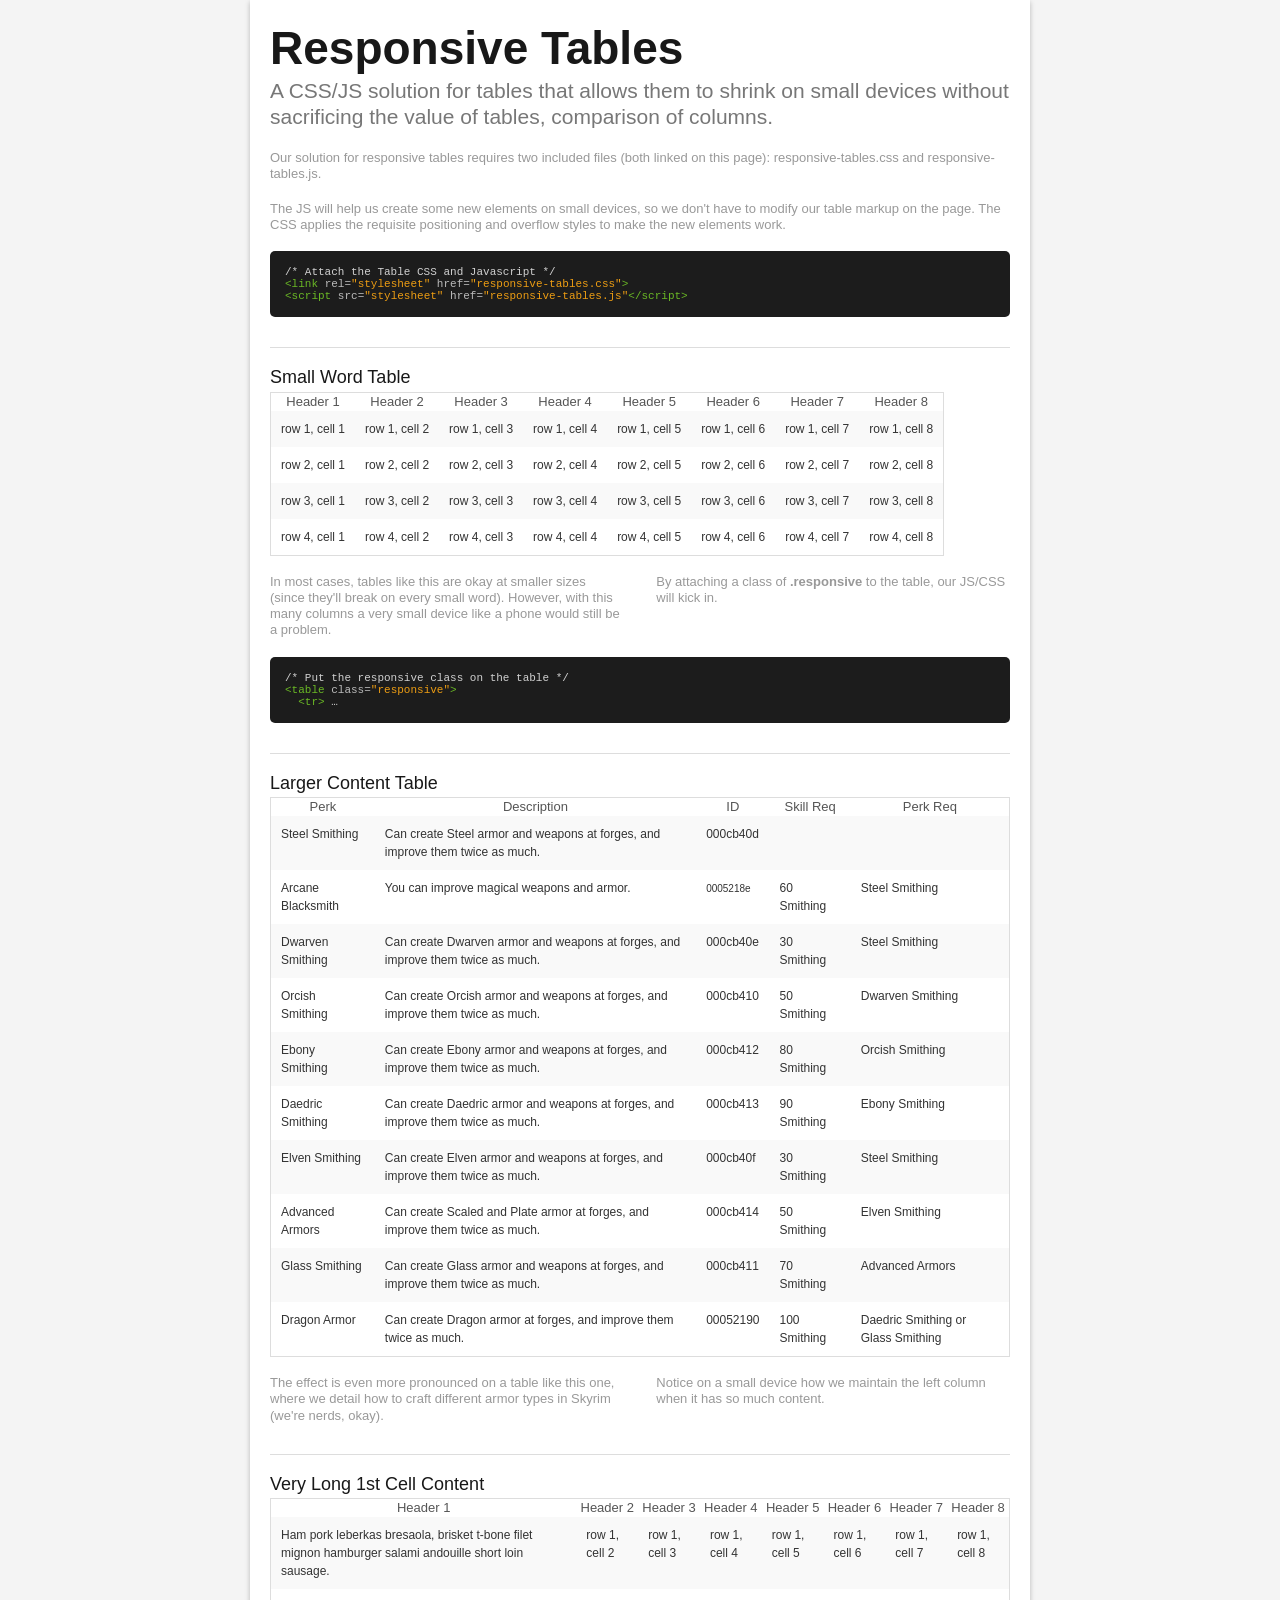
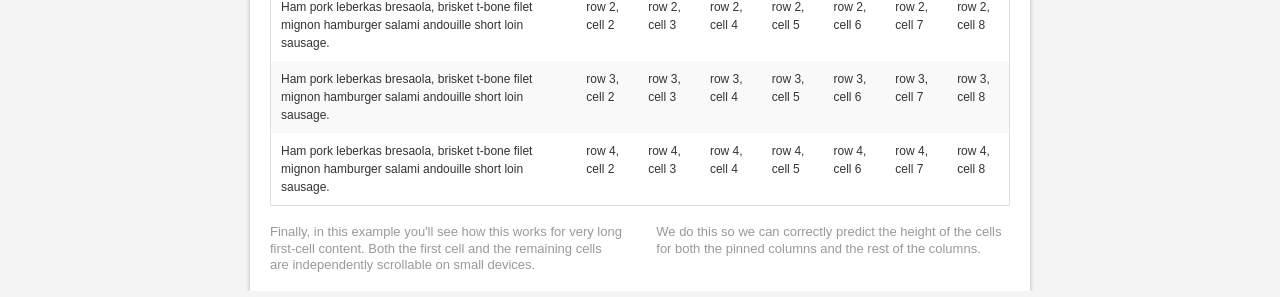
<file: public/js/zurb-responsive-tables/index.html>
<!DOCTYPE html>

<!-- paulirish.com/2008/conditional-stylesheets-vs-css-hacks-answer-neither/ -->
<!--[if lt IE 7]> <html class="no-js lt-ie9 lt-ie8 lt-ie7" lang="en"> <![endif]-->
<!--[if IE 7]>    <html class="no-js lt-ie9 lt-ie8" lang="en"> <![endif]-->
<!--[if IE 8]>    <html class="no-js lt-ie9" lang="en"> <![endif]-->
<!--[if gt IE 8]><!--> <html lang="en"> <!--<![endif]-->
<head>
  <meta charset="utf-8" />
  
  <!-- Set the viewport width to device width for mobile -->
  <meta name="viewport" content="width=device-width" />
  
  <title>Responsive Tables by ZURB</title>
  
  <!-- Included CSS Files -->
  <!-- Combine and Compress These CSS Files -->
  <link rel="stylesheet" href="stylesheets/globals.css">
  <link rel="stylesheet" href="stylesheets/typography.css">
  <link rel="stylesheet" href="stylesheets/grid.css">
  <link rel="stylesheet" href="stylesheets/ui.css">
  <link rel="stylesheet" href="stylesheets/forms.css">
  <link rel="stylesheet" href="stylesheets/orbit.css">
  <link rel="stylesheet" href="stylesheets/reveal.css">
  <link rel="stylesheet" href="stylesheets/mobile.css">
  <!-- End Combine and Compress These CSS Files -->
  <link rel="stylesheet" href="stylesheets/app.css">
	<link rel="stylesheet" href="responsive-tables.css">
	<script src="javascripts/jquery.min.js"></script>
	<script src="responsive-tables.js"></script>
	
  <!--[if lt IE 9]>
  <link rel="stylesheet" href="stylesheets/ie.css">
  <![endif]-->
  
  
  <!-- IE Fix for HTML5 Tags -->
  <!--[if lt IE 9]>
  <script src="http://html5shiv.googlecode.com/svn/trunk/html5.js"></script>
  <![endif]-->
</head>

<body>
	<!-- container -->
	<div class="container">

		<div class="row">
			<div class="twelve columns">
				<h1>Responsive Tables</h1>
				<h4 class="subhead">A CSS/JS solution for tables that allows them to shrink on small devices without sacrificing the value of tables, comparison of columns.</h4>
				
		    <p>Our solution for responsive tables requires two included files (both linked on this page): responsive-tables.css and responsive-tables.js.</p>
		    <p>The JS will help us create some new elements on small devices, so we don't have to modify our table markup on the page. The CSS applies the requisite positioning and overflow styles to make the new elements work.</p>
				    <pre>
/* Attach the Table CSS and Javascript */
<span style="color: #6ab825; font-weight: normal">&lt;link</span> <span style="color: #bbbbbb">rel=</span><span style="color: #ed9d13">"stylesheet"</span> <span style="color: #bbbbbb">href=</span><span style="color: #ed9d13">"responsive-tables.css"</span><span style="color: #6ab825; font-weight: normal">&gt;</span>
<span style="color: #6ab825; font-weight: normal">&lt;script</span> <span style="color: #bbbbbb">src=</span><span style="color: #ed9d13">"stylesheet"</span> <span style="color: #bbbbbb">href=</span><span style="color: #ed9d13">"responsive-tables.js"</span><span style="color: #6ab825; font-weight: normal"></span><span style="color: #6ab825; font-weight: normal">&lt;/script&gt;</span></pre>
				
				<hr />
				
    		<h5>Small Word Table</h5>
				<table class="responsive">
    				
					<tr>
						<th>Header 1</th>
						<th>Header 2</th>
						<th>Header 3</th>
						<th>Header 4</th>
						<th>Header 5</th>
						<th>Header 6</th>
						<th>Header 7</th>
						<th>Header 8</th>
					</tr>
					<tr>
						<td>row 1, cell 1</td>
						<td>row 1, cell 2</td>
						<td>row 1, cell 3</td>
						<td>row 1, cell 4</td>
						<td>row 1, cell 5</td>
						<td>row 1, cell 6</td>
						<td>row 1, cell 7</td>
						<td>row 1, cell 8</td>
					</tr>
					<tr>
						<td>row 2, cell 1</td>
						<td>row 2, cell 2</td>
						<td>row 2, cell 3</td>
						<td>row 2, cell 4</td>
						<td>row 2, cell 5</td>
						<td>row 2, cell 6</td>
						<td>row 2, cell 7</td>
						<td>row 2, cell 8</td>
					</tr>
					<tr>
						<td>row 3, cell 1</td>
						<td>row 3, cell 2</td>
						<td>row 3, cell 3</td>
						<td>row 3, cell 4</td>
						<td>row 3, cell 5</td>
						<td>row 3, cell 6</td>
						<td>row 3, cell 7</td>
						<td>row 3, cell 8</td>
					</tr>
					<tr>
						<td>row 4, cell 1</td>
						<td>row 4, cell 2</td>
						<td>row 4, cell 3</td>
						<td>row 4, cell 4</td>
						<td>row 4, cell 5</td>
						<td>row 4, cell 6</td>
						<td>row 4, cell 7</td>
						<td>row 4, cell 8</td>
					</tr>
    					
        </table>
        
        <div class="row">
    		  <div class="six columns">
    		    <p>In most cases, tables like this are okay at smaller sizes (since they'll break on every small word). However, with this many columns a very small device like a phone would still be a problem.</p>
    		  </div>
    		  <div class="six columns">
    		    <p>By attaching a class of <strong>.responsive</strong> to the table, our JS/CSS will kick in.</p>
    		  </div>
    		</div>
    		
    		<pre>
/* Put the responsive class on the table */
<span style="color: #6ab825; font-weight: normal">&lt;table</span> <span style="color: #bbbbbb">class=</span><span style="color: #ed9d13">"responsive"</span><span style="color: #6ab825; font-weight: normal">&gt;</span>
  <span style="color: #6ab825; font-weight: normal">&lt;tr&gt;</span> …
</pre>
  
    		
    		<hr />

        
    		<h5>Larger Content Table</h5>
        <table class="responsive">
  				<tbody>
  				  <tr>
      				<th>Perk</th>
      				<th>Description</th>
      				<th>ID</th>
      				<th>Skill Req</th>
      				<th>Perk Req</th>
    				</tr>
    				<tr>
      				<td>Steel Smithing</td>
      				<td>Can create Steel armor and weapons at forges, and improve them twice as much.</td>
      				<td>000cb40d</td>
      				<td></td>
      				<td></td>
    				</tr>
    				<tr>
      				<td>Arcane Blacksmith</td>
      				<td>You can improve magical weapons and armor.</td>
      				<td><span style="font-size: x-small" class="idref">0005218e</span></td>
      				<td>60 Smithing</td>
      				<td>Steel Smithing</td>
    				</tr>
    				<tr>
      				<td>Dwarven Smithing</td>
      				<td>Can create Dwarven armor and weapons at forges, and improve them twice as much.</td>
      				<td>000cb40e</td>
      				<td>30 Smithing</td>
      				<td>Steel Smithing</td>
    				</tr>
    				<tr>
      				<td>Orcish Smithing</td>
      				<td>Can create Orcish armor and weapons at forges, and improve them twice as much.</td>
      				<td>000cb410</td>
      				<td>50 Smithing</td>
      				<td>Dwarven Smithing</td>
    				</tr>
    				<tr>
      				<td>Ebony Smithing</td>
      				<td>Can create Ebony armor and weapons at forges</a>, and improve them twice as much.</td>
      				<td>000cb412</td>
      				<td>80 Smithing</td>
      				<td>Orcish Smithing</td>
    				</tr>
    				<tr>
      				<td>Daedric Smithing</td>
      				<td>Can create Daedric armor and weapons at forges, and improve them twice as much.</td>
      				<td>000cb413</span></td>
      				<td>90 Smithing</td>
      				<td>Ebony Smithing</td>
    				</tr>
    				<tr>
      				<td>Elven Smithing</td>
      				<td>Can create Elven armor and weapons at forges, and improve them twice as much.</td>
      				<td>000cb40f</td>
      				<td>30 Smithing</td>
      				<td>Steel Smithing</td>
    				</tr>
    				<tr>
      				<td>Advanced Armors</td>
      				<td>Can create Scaled and Plate armor at forges, and improve them twice as much.
      				<td>000cb414</td>
      				<td>50 Smithing</td>
      				<td>Elven Smithing</td>
    				</tr>
    				<tr>
      				<td>Glass Smithing</td>
      				<td>Can create Glass armor and weapons at forges, and improve them twice as much.</td>
      				<td>000cb411</td>
      				<td>70 Smithing</td>
      				<td>Advanced Armors</td>
    				</tr>
    				<tr>
      				<td>Dragon Armor</td>
      				<td>Can create Dragon armor at forges, and improve them twice as much.</td>
      				<td>00052190</td>
      				<td>100 Smithing</td>
      				<td>Daedric Smithing or Glass Smithing</td>
    				</tr>
				  </tbody>
				</table>
				
    		<div class="row">
    		  <div class="six columns">
    		    <p>The effect is even more pronounced on a table like this one, where we detail how to craft different armor types in Skyrim (we're nerds, okay).</p>
    		  </div>
    		  <div class="six columns">
    		    <p>Notice on a small device how we maintain the left column when it has so much content.</p>
    		  </div>
    		</div>
    		
    		<hr />
    		
    		<h5>Very Long 1st Cell Content</h5>
				
				<table class="responsive">
				
					<tr>
						<th>Header 1</th>
						<th>Header 2</th>
						<th>Header 3</th>
						<th>Header 4</th>
						<th>Header 5</th>
						<th>Header 6</th>
						<th>Header 7</th>
						<th>Header 8</th>
					</tr>
					<tr>
						<td>Ham pork leberkas bresaola, brisket t-bone filet mignon hamburger salami andouille short loin sausage.</td>
						<td>row 1, cell 2</td>
						<td>row 1, cell 3</td>
						<td>row 1, cell 4</td>
						<td>row 1, cell 5</td>
						<td>row 1, cell 6</td>
						<td>row 1, cell 7</td>
						<td>row 1, cell 8</td>
					</tr>
					<tr>
						<td>Ham pork leberkas bresaola, brisket t-bone filet mignon hamburger salami andouille short loin sausage.</td>
						<td>row 2, cell 2</td>
						<td>row 2, cell 3</td>
						<td>row 2, cell 4</td>
						<td>row 2, cell 5</td>
						<td>row 2, cell 6</td>
						<td>row 2, cell 7</td>
						<td>row 2, cell 8</td>
					</tr>
					<tr>
						<td>Ham pork leberkas bresaola, brisket t-bone filet mignon hamburger salami andouille short loin sausage.</td>
						<td>row 3, cell 2</td>
						<td>row 3, cell 3</td>
						<td>row 3, cell 4</td>
						<td>row 3, cell 5</td>
						<td>row 3, cell 6</td>
						<td>row 3, cell 7</td>
						<td>row 3, cell 8</td>
					</tr>
					<tr>
						<td>Ham pork leberkas bresaola, brisket t-bone filet mignon hamburger salami andouille short loin sausage.</td>
						<td>row 4, cell 2</td>
						<td>row 4, cell 3</td>
						<td>row 4, cell 4</td>
						<td>row 4, cell 5</td>
						<td>row 4, cell 6</td>
						<td>row 4, cell 7</td>
						<td>row 4, cell 8</td>
					</tr>
					
				</table>
    		<div class="row">
    		  <div class="six columns">
    		    <p>Finally, in this example you'll see how this works for very long first-cell content. Both the first cell and the remaining cells are independently scrollable on small devices.</p>
    		  </div>
    		  <div class="six columns">
    		    <p>We do this so we can correctly predict the height of the cells for both the pinned columns and the rest of the columns.</p>
    		  </div>
			</div>
		</div>



	</div>


</body>
</html>
</file>
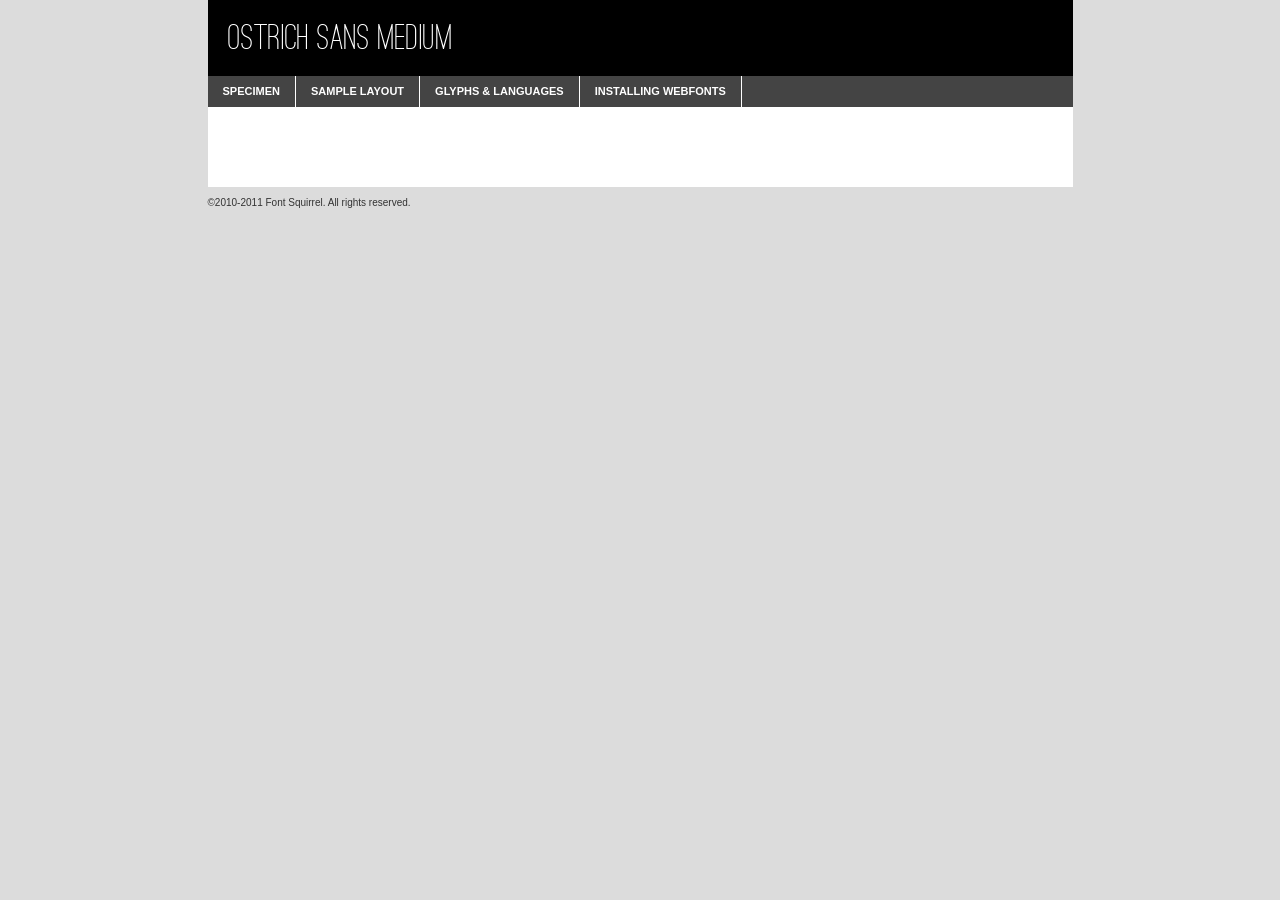
<file: public/fonts/ostrich-sans/ostrich-regular-demo.html>
<!DOCTYPE html PUBLIC "-//W3C//DTD XHTML 1.0 Transitional//EN"
	"http://www.w3.org/TR/xhtml1/DTD/xhtml1-transitional.dtd">

<html xmlns="http://www.w3.org/1999/xhtml" xml:lang="en" lang="en">
<head>
	<meta http-equiv="Content-Type" content="text/html; charset=utf-8" />
	<script src="http://ajax.googleapis.com/ajax/libs/jquery/1.7.2/jquery.min.js" type="text/javascript" charset="utf-8"></script>
	<script src="specimen_files/easytabs.js" type="text/javascript" charset="utf-8"></script>
	<link rel="stylesheet" href="specimen_files/specimen_stylesheet.css" type="text/css" charset="utf-8" />
	<link rel="stylesheet" href="stylesheet.css" type="text/css" charset="utf-8" />

	<style type="text/css">
					body{
				font-family: 'ostrich_sansmedium';
							}
		</style>

	<title>Ostrich Sans Medium Specimen</title>
	
	
	<script type="text/javascript" charset="utf-8">
		$(document).ready(function() {
			$('#container').easyTabs({defaultContent:1});
		});
	</script>
</head>

<body>
<div id="container">
	<div id="header">
		Ostrich Sans Medium	</div>
	<ul class="tabs">
		<li><a href="#specimen">Specimen</a></li>
		<li><a href="#layout">Sample Layout</a></li>
				<li><a href="#glyphs">Glyphs &amp; Languages</a></li>
		<li><a href="#installing">Installing Webfonts</a></li>
		
	</ul>
	
	<div id="main_content">

		
			<div id="specimen">
		
				<div class="section">
					<div class="grid12 firstcol">
						<div class="huge">AaBb</div>
					</div>
				</div>
		
				<div class="section">
					<div class="glyph_range">A&#x200B;B&#x200b;C&#x200b;D&#x200b;E&#x200b;F&#x200b;G&#x200b;H&#x200b;I&#x200b;J&#x200b;K&#x200b;L&#x200b;M&#x200b;N&#x200b;O&#x200b;P&#x200b;Q&#x200b;R&#x200b;S&#x200b;T&#x200b;U&#x200b;V&#x200b;W&#x200b;X&#x200b;Y&#x200b;Z&#x200b;a&#x200b;b&#x200b;c&#x200b;d&#x200b;e&#x200b;f&#x200b;g&#x200b;h&#x200b;i&#x200b;j&#x200b;k&#x200b;l&#x200b;m&#x200b;n&#x200b;o&#x200b;p&#x200b;q&#x200b;r&#x200b;s&#x200b;t&#x200b;u&#x200b;v&#x200b;w&#x200b;x&#x200b;y&#x200b;z&#x200b;1&#x200b;2&#x200b;3&#x200b;4&#x200b;5&#x200b;6&#x200b;7&#x200b;8&#x200b;9&#x200b;0&#x200b;&amp;&#x200b;.&#x200b;,&#x200b;?&#x200b;!&#x200b;&#64;&#x200b;(&#x200b;)&#x200b;#&#x200b;$&#x200b;%&#x200b;*&#x200b;+&#x200b;-&#x200b;=&#x200b;:&#x200b;;</div>
				</div>
				<div class="section">
					<div class="grid12 firstcol">
						<table class="sample_table">
							<tr><td>10</td><td class="size10">abcdefghijklmnopqrstuvwxyzABCDEFGHIJKLMNOPQRSTUVWXYZ0123456789abcdefghijklmnopqrstuvwxyzABCDEFGHIJKLMNOPQRSTUVWXYZ0123456789abcdefghijklmnopqrstuvwxyzABCDEFGHIJKLMNOPQRSTUVWXYZ</td></tr>
							<tr><td>11</td><td class="size11">abcdefghijklmnopqrstuvwxyzABCDEFGHIJKLMNOPQRSTUVWXYZ0123456789abcdefghijklmnopqrstuvwxyzABCDEFGHIJKLMNOPQRSTUVWXYZ0123456789abcdefghijklmnopqrstuvwxyzABCDEFGHIJKLMNOPQRSTUVWXYZ</td></tr>
							<tr><td>12</td><td class="size12">abcdefghijklmnopqrstuvwxyzABCDEFGHIJKLMNOPQRSTUVWXYZ0123456789abcdefghijklmnopqrstuvwxyzABCDEFGHIJKLMNOPQRSTUVWXYZ0123456789abcdefghijklmnopqrstuvwxyzABCDEFGHIJKLMNOPQRSTUVWXYZ</td></tr>
							<tr><td>13</td><td class="size13">abcdefghijklmnopqrstuvwxyzABCDEFGHIJKLMNOPQRSTUVWXYZ0123456789abcdefghijklmnopqrstuvwxyzABCDEFGHIJKLMNOPQRSTUVWXYZ0123456789abcdefghijklmnopqrstuvwxyzABCDEFGHIJKLMNOPQRSTUVWXYZ</td></tr>
							<tr><td>14</td><td class="size14">abcdefghijklmnopqrstuvwxyzABCDEFGHIJKLMNOPQRSTUVWXYZ0123456789abcdefghijklmnopqrstuvwxyzABCDEFGHIJKLMNOPQRSTUVWXYZ0123456789abcdefghijklmnopqrstuvwxyzABCDEFGHIJKLMNOPQRSTUVWXYZ</td></tr>
							<tr><td>16</td><td class="size16">abcdefghijklmnopqrstuvwxyzABCDEFGHIJKLMNOPQRSTUVWXYZ0123456789abcdefghijklmnopqrstuvwxyzABCDEFGHIJKLMNOPQRSTUVWXYZ</td></tr>
							<tr><td>18</td><td class="size18">abcdefghijklmnopqrstuvwxyzABCDEFGHIJKLMNOPQRSTUVWXYZ0123456789abcdefghijklmnopqrstuvwxyzABCDEFGHIJKLMNOPQRSTUVWXYZ</td></tr>
							<tr><td>20</td><td class="size20">abcdefghijklmnopqrstuvwxyzABCDEFGHIJKLMNOPQRSTUVWXYZ0123456789abcdefghijklmnopqrstuvwxyzABCDEFGHIJKLMNOPQRSTUVWXYZ</td></tr>
							<tr><td>24</td><td class="size24">abcdefghijklmnopqrstuvwxyzABCDEFGHIJKLMNOPQRSTUVWXYZ0123456789abcdefghijklmnopqrstuvwxyzABCDEFGHIJKLMNOPQRSTUVWXYZ</td></tr>
							<tr><td>30</td><td class="size30">abcdefghijklmnopqrstuvwxyzABCDEFGHIJKLMNOPQRSTUVWXYZ0123456789abcdefghijklmnopqrstuvwxyzABCDEFGHIJKLMNOPQRSTUVWXYZ</td></tr>
							<tr><td>36</td><td class="size36">abcdefghijklmnopqrstuvwxyzABCDEFGHIJKLMNOPQRSTUVWXYZ0123456789abcdefghijklmnopqrstuvwxyzABCDEFGHIJKLMNOPQRSTUVWXYZ</td></tr>
							<tr><td>48</td><td class="size48">abcdefghijklmnopqrstuvwxyzABCDEFGHIJKLMNOPQRSTUVWXYZ0123456789abcdefghijklmnopqrstuvwxyzABCDEFGHIJKLMNOPQRSTUVWXYZ</td></tr>
							<tr><td>60</td><td class="size60">abcdefghijklmnopqrstuvwxyzABCDEFGHIJKLMNOPQRSTUVWXYZ0123456789abcdefghijklmnopqrstuvwxyzABCDEFGHIJKLMNOPQRSTUVWXYZ</td></tr>
							<tr><td>72</td><td class="size72">abcdefghijklmnopqrstuvwxyzABCDEFGHIJKLMNOPQRSTUVWXYZ0123456789abcdefghijklmnopqrstuvwxyzABCDEFGHIJKLMNOPQRSTUVWXYZ</td></tr>
							<tr><td>90</td><td class="size90">abcdefghijklmnopqrstuvwxyzABCDEFGHIJKLMNOPQRSTUVWXYZ0123456789abcdefghijklmnopqrstuvwxyzABCDEFGHIJKLMNOPQRSTUVWXYZ</td></tr>
						</table>
				
					</div>
			
				</div>
		
		
		
								<div class="section" id="bodycomparison">


										<div id="xheight">
				<div class="fontbody">&#xE000;&#xE000;&#xE000;&#xE000;&#xE000;&#xE000;&#xE000;&#xE000;&#xE000;&#xE000;&#xE000;&#xE000;&#xE000;&#xE000;&#xE000;&#xE000;&#xE000;&#xE000;&#xE000;&#xE000;&#xE000;&#xE000;&#xE000;&#xE000;&#xE000;&#xE000;&#xE000;&#xE000;&#xE000;&#xE000;&#xE000;&#xE000;&#xE000;&#xE000;&#xE000;&#xE000;&#xE000;&#xE000;&#xE000;&#xE000;&#xE000;&#xE000;&#xE000;&#xE000;&#xE000;&#xE000;&#xE000;&#xE000;&#xE000;&#xE000;&#xE000;&#xE000;&#xE000;&#xE000;&#xE000;&#xE000;&#xE000;&#xE000;&#xE000;&#xE000;&#xE000;&#xE000;&#xE000;&#xE000;&#xE000;&#xE000;&#xE000;&#xE000;&#xE000;&#xE000;&#xE000;&#xE000;&#xE000;&#xE000;&#xE000;&#xE000;&#xE000;&#xE000;&#xE000;&#xE000;&#xE000;&#xE000;&#xE000;&#xE000;&#xE000;&#xE000;&#xE000;&#xE000;&#xE000;&#xE000;&#xE000;&#xE000;&#xE000;&#xE000;&#xE000;&#xE000;&#xE000;&#xE000;&#xE000;body</div><div class="arialbody">body</div><div class="verdanabody">body</div><div class="georgiabody">body</div></div>
										<div class="fontbody" style="z-index:1">
											body<span>Ostrich Sans Medium</span>
										</div>
										<div class="arialbody" style="z-index:1">
											body<span>Arial</span>
										</div>
										<div class="verdanabody" style="z-index:1">
											body<span>Verdana</span>
										</div>
										<div class="georgiabody" style="z-index:1">
											body<span>Georgia</span>
										</div>



								</div>
		
		
				<div class="section psample psample_row1" id="">
					
					<div class="grid2 firstcol">
						<p class="size10"><span>10.</span>Aenean lacinia bibendum nulla sed consectetur. Fusce dapibus, tellus ac cursus commodo, tortor mauris condimentum nibh, ut fermentum massa justo sit amet risus. Nullam id dolor id nibh ultricies vehicula ut id elit. Cum sociis natoque penatibus et magnis dis parturient montes, nascetur ridiculus mus. Nulla vitae elit libero, a pharetra augue.</p>
			
					</div>
					<div class="grid3">
						<p class="size11"><span>11.</span>Aenean lacinia bibendum nulla sed consectetur. Fusce dapibus, tellus ac cursus commodo, tortor mauris condimentum nibh, ut fermentum massa justo sit amet risus. Nullam id dolor id nibh ultricies vehicula ut id elit. Cum sociis natoque penatibus et magnis dis parturient montes, nascetur ridiculus mus. Nulla vitae elit libero, a pharetra augue.</p>
			
					</div>
					<div class="grid3">
						<p class="size12"><span>12.</span>Aenean lacinia bibendum nulla sed consectetur. Fusce dapibus, tellus ac cursus commodo, tortor mauris condimentum nibh, ut fermentum massa justo sit amet risus. Nullam id dolor id nibh ultricies vehicula ut id elit. Cum sociis natoque penatibus et magnis dis parturient montes, nascetur ridiculus mus. Nulla vitae elit libero, a pharetra augue.</p>
			
					</div>
					<div class="grid4">
						<p class="size13"><span>13.</span>Aenean lacinia bibendum nulla sed consectetur. Fusce dapibus, tellus ac cursus commodo, tortor mauris condimentum nibh, ut fermentum massa justo sit amet risus. Nullam id dolor id nibh ultricies vehicula ut id elit. Cum sociis natoque penatibus et magnis dis parturient montes, nascetur ridiculus mus. Nulla vitae elit libero, a pharetra augue.</p>
			
					</div>
					<div class="white_blend"></div>
					
				</div>
				<div class="section psample psample_row2" id="">
					<div class="grid3 firstcol">
						<p class="size14"><span>14.</span>Aenean lacinia bibendum nulla sed consectetur. Fusce dapibus, tellus ac cursus commodo, tortor mauris condimentum nibh, ut fermentum massa justo sit amet risus. Nullam id dolor id nibh ultricies vehicula ut id elit. Cum sociis natoque penatibus et magnis dis parturient montes, nascetur ridiculus mus. Nulla vitae elit libero, a pharetra augue.</p>
			
					</div>
					<div class="grid4">
						<p class="size16"><span>16.</span>Aenean lacinia bibendum nulla sed consectetur. Fusce dapibus, tellus ac cursus commodo, tortor mauris condimentum nibh, ut fermentum massa justo sit amet risus. Nullam id dolor id nibh ultricies vehicula ut id elit. Cum sociis natoque penatibus et magnis dis parturient montes, nascetur ridiculus mus. Nulla vitae elit libero, a pharetra augue.</p>
			
					</div>
					<div class="grid5">
						<p class="size18"><span>18.</span>Aenean lacinia bibendum nulla sed consectetur. Fusce dapibus, tellus ac cursus commodo, tortor mauris condimentum nibh, ut fermentum massa justo sit amet risus. Nullam id dolor id nibh ultricies vehicula ut id elit. Cum sociis natoque penatibus et magnis dis parturient montes, nascetur ridiculus mus. Nulla vitae elit libero, a pharetra augue.</p>
			
					</div>

					<div class="white_blend"></div>

				</div>
				
				<div class="section psample psample_row3" id="">
					<div class="grid5 firstcol">
						<p class="size20"><span>20.</span>Aenean lacinia bibendum nulla sed consectetur. Fusce dapibus, tellus ac cursus commodo, tortor mauris condimentum nibh, ut fermentum massa justo sit amet risus. Nullam id dolor id nibh ultricies vehicula ut id elit. Cum sociis natoque penatibus et magnis dis parturient montes, nascetur ridiculus mus. Nulla vitae elit libero, a pharetra augue.</p>
					</div>
					<div class="grid7">
						<p class="size24"><span>24.</span>Aenean lacinia bibendum nulla sed consectetur. Fusce dapibus, tellus ac cursus commodo, tortor mauris condimentum nibh, ut fermentum massa justo sit amet risus. Nullam id dolor id nibh ultricies vehicula ut id elit. Cum sociis natoque penatibus et magnis dis parturient montes, nascetur ridiculus mus. Nulla vitae elit libero, a pharetra augue.</p>
					</div>
					
					<div class="white_blend"></div>
					
				</div>
				
				<div class="section psample psample_row4" id="">
					<div class="grid12 firstcol">
						<p class="size30"><span>30.</span>Aenean lacinia bibendum nulla sed consectetur. Fusce dapibus, tellus ac cursus commodo, tortor mauris condimentum nibh, ut fermentum massa justo sit amet risus. Nullam id dolor id nibh ultricies vehicula ut id elit. Cum sociis natoque penatibus et magnis dis parturient montes, nascetur ridiculus mus. Nulla vitae elit libero, a pharetra augue.</p>
					</div>
					<div class="white_blend"></div>
					
				</div>
				
				
				
				<div class="section psample psample_row1 fullreverse">
					<div class="grid2 firstcol">
						<p class="size10"><span>10.</span>Aenean lacinia bibendum nulla sed consectetur. Fusce dapibus, tellus ac cursus commodo, tortor mauris condimentum nibh, ut fermentum massa justo sit amet risus. Nullam id dolor id nibh ultricies vehicula ut id elit. Cum sociis natoque penatibus et magnis dis parturient montes, nascetur ridiculus mus. Nulla vitae elit libero, a pharetra augue.</p>
			
					</div>
					<div class="grid3">
						<p class="size11"><span>11.</span>Aenean lacinia bibendum nulla sed consectetur. Fusce dapibus, tellus ac cursus commodo, tortor mauris condimentum nibh, ut fermentum massa justo sit amet risus. Nullam id dolor id nibh ultricies vehicula ut id elit. Cum sociis natoque penatibus et magnis dis parturient montes, nascetur ridiculus mus. Nulla vitae elit libero, a pharetra augue.</p>
			
					</div>
					<div class="grid3">
						<p class="size12"><span>12.</span>Aenean lacinia bibendum nulla sed consectetur. Fusce dapibus, tellus ac cursus commodo, tortor mauris condimentum nibh, ut fermentum massa justo sit amet risus. Nullam id dolor id nibh ultricies vehicula ut id elit. Cum sociis natoque penatibus et magnis dis parturient montes, nascetur ridiculus mus. Nulla vitae elit libero, a pharetra augue.</p>
			
					</div>
					<div class="grid4">
						<p class="size13"><span>13.</span>Aenean lacinia bibendum nulla sed consectetur. Fusce dapibus, tellus ac cursus commodo, tortor mauris condimentum nibh, ut fermentum massa justo sit amet risus. Nullam id dolor id nibh ultricies vehicula ut id elit. Cum sociis natoque penatibus et magnis dis parturient montes, nascetur ridiculus mus. Nulla vitae elit libero, a pharetra augue.</p>
			
					</div>
					<div class="black_blend"></div>
					
				</div>
				
				<div class="section psample psample_row2 fullreverse">
					<div class="grid3 firstcol">
						<p class="size14"><span>14.</span>Aenean lacinia bibendum nulla sed consectetur. Fusce dapibus, tellus ac cursus commodo, tortor mauris condimentum nibh, ut fermentum massa justo sit amet risus. Nullam id dolor id nibh ultricies vehicula ut id elit. Cum sociis natoque penatibus et magnis dis parturient montes, nascetur ridiculus mus. Nulla vitae elit libero, a pharetra augue.</p>
			
					</div>
					<div class="grid4">
						<p class="size16"><span>16.</span>Aenean lacinia bibendum nulla sed consectetur. Fusce dapibus, tellus ac cursus commodo, tortor mauris condimentum nibh, ut fermentum massa justo sit amet risus. Nullam id dolor id nibh ultricies vehicula ut id elit. Cum sociis natoque penatibus et magnis dis parturient montes, nascetur ridiculus mus. Nulla vitae elit libero, a pharetra augue.</p>
			
					</div>
					<div class="grid5">
						<p class="size18"><span>18.</span>Aenean lacinia bibendum nulla sed consectetur. Fusce dapibus, tellus ac cursus commodo, tortor mauris condimentum nibh, ut fermentum massa justo sit amet risus. Nullam id dolor id nibh ultricies vehicula ut id elit. Cum sociis natoque penatibus et magnis dis parturient montes, nascetur ridiculus mus. Nulla vitae elit libero, a pharetra augue.</p>
			
					</div>
					<div class="black_blend"></div>

				</div>
				
				<div class="section psample fullreverse psample_row3" id="">
					<div class="grid5 firstcol">
						<p class="size20"><span>20.</span>Aenean lacinia bibendum nulla sed consectetur. Fusce dapibus, tellus ac cursus commodo, tortor mauris condimentum nibh, ut fermentum massa justo sit amet risus. Nullam id dolor id nibh ultricies vehicula ut id elit. Cum sociis natoque penatibus et magnis dis parturient montes, nascetur ridiculus mus. Nulla vitae elit libero, a pharetra augue.</p>
					</div>
					<div class="grid7">
						<p class="size24"><span>24.</span>Aenean lacinia bibendum nulla sed consectetur. Fusce dapibus, tellus ac cursus commodo, tortor mauris condimentum nibh, ut fermentum massa justo sit amet risus. Nullam id dolor id nibh ultricies vehicula ut id elit. Cum sociis natoque penatibus et magnis dis parturient montes, nascetur ridiculus mus. Nulla vitae elit libero, a pharetra augue.</p>
					</div>
					
					<div class="black_blend"></div>
					
				</div>
				
				<div class="section psample fullreverse psample_row4" id="" style="border-bottom: 20px #000 solid;">
					<div class="grid12 firstcol">
						<p class="size30"><span>30.</span>Aenean lacinia bibendum nulla sed consectetur. Fusce dapibus, tellus ac cursus commodo, tortor mauris condimentum nibh, ut fermentum massa justo sit amet risus. Nullam id dolor id nibh ultricies vehicula ut id elit. Cum sociis natoque penatibus et magnis dis parturient montes, nascetur ridiculus mus. Nulla vitae elit libero, a pharetra augue.</p>
					</div>
					<div class="black_blend"></div>
					
				</div>
				
				
				
				
			</div>
			
			<div id="layout">
				
				<div class="section">
					
					<div class="grid12 firstcol">
						<h1>Lorem Ipsum Dolor</h1>
						<h2>Etiam porta sem malesuada magna mollis euismod</h2>
						
						<p class="byline">By <a href="#link">Aenean Lacinia</a></p>
					</div>
				</div>
				<div class="section">
					<div class="grid8 firstcol">
						<p class="large">Donec sed odio dui. Morbi leo risus, porta ac consectetur ac, vestibulum at eros. Fusce dapibus, tellus ac cursus commodo, tortor mauris condimentum nibh, ut fermentum massa justo sit amet risus. </p>

						
						<h3>Pellentesque ornare sem</h3>

						<p>Maecenas sed diam eget risus varius blandit sit amet non magna. Maecenas faucibus mollis interdum. Donec ullamcorper nulla non metus auctor fringilla. Nullam id dolor id nibh ultricies vehicula ut id elit. Nullam id dolor id nibh ultricies vehicula ut id elit. </p>

						<p>Aenean eu leo quam. Pellentesque ornare sem lacinia quam venenatis vestibulum. Lorem ipsum dolor sit amet, consectetur adipiscing elit. Cum sociis natoque penatibus et magnis dis parturient montes, nascetur ridiculus mus. </p>

						<p>Nulla vitae elit libero, a pharetra augue. Praesent commodo cursus magna, vel scelerisque nisl consectetur et. Aenean lacinia bibendum nulla sed consectetur. </p>

						<p>Nullam quis risus eget urna mollis ornare vel eu leo. Nullam quis risus eget urna mollis ornare vel eu leo. Maecenas sed diam eget risus varius blandit sit amet non magna. Donec ullamcorper nulla non metus auctor fringilla. </p>

						<h3>Cras mattis consectetur</h3>

						<p>Aenean eu leo quam. Pellentesque ornare sem lacinia quam venenatis vestibulum. Aenean lacinia bibendum nulla sed consectetur. Integer posuere erat a ante venenatis dapibus posuere velit aliquet. Cras mattis consectetur purus sit amet fermentum. </p>

						<p>Nullam id dolor id nibh ultricies vehicula ut id elit. Nullam quis risus eget urna mollis ornare vel eu leo. Cras mattis consectetur purus sit amet fermentum.</p>
					</div>
					
					<div class="grid4 sidebar">
						
						<div class="box reverse">
							<p class="last">Nullam quis risus eget urna mollis ornare vel eu leo. Donec ullamcorper nulla non metus auctor fringilla. Cras mattis consectetur purus sit amet fermentum. Sed posuere consectetur est at lobortis. Lorem ipsum dolor sit amet, consectetur adipiscing elit. </p>
						</div>
						
						<p class="caption">Maecenas sed diam eget risus varius.</p>

						<p>Vestibulum id ligula porta felis euismod semper. Integer posuere erat a ante venenatis dapibus posuere velit aliquet. Vestibulum id ligula porta felis euismod semper. Sed posuere consectetur est at lobortis. Maecenas sed diam eget risus varius blandit sit amet non magna. Fusce dapibus, tellus ac cursus commodo, tortor mauris condimentum nibh, ut fermentum massa justo sit amet risus. </p>

					

						<p>Duis mollis, est non commodo luctus, nisi erat porttitor ligula, eget lacinia odio sem nec elit. Aenean lacinia bibendum nulla sed consectetur. Vivamus sagittis lacus vel augue laoreet rutrum faucibus dolor auctor. Aenean lacinia bibendum nulla sed consectetur. Nullam quis risus eget urna mollis ornare vel eu leo. </p>

						<p>Praesent commodo cursus magna, vel scelerisque nisl consectetur et. Donec ullamcorper nulla non metus auctor fringilla. Maecenas faucibus mollis interdum. Fusce dapibus, tellus ac cursus commodo, tortor mauris condimentum nibh, ut fermentum massa justo sit amet risus. </p>

					</div>
				</div>
				
			</div>


			



		<div id="glyphs">
			<div class="section">
				<div class="grid12 firstcol">
			
				<h1>Language Support</h1>
				<p>The subset of Ostrich Sans Medium in this kit supports the following languages:<br />
			
					English				</p>
				<h1>Glyph Chart</h1>
				<p>The subset of Ostrich Sans Medium in this kit includes all the glyphs listed below. Unicode entities are included above each glyph to help you insert individual characters into your layout.</p>
				<div id="glyph_chart">
			
																														 <div><p>&amp;#13;</p>&#13;</div>
																				 <div><p>&amp;#32;</p>&#32;</div>
																				 <div><p>&amp;#33;</p>&#33;</div>
																				 <div><p>&amp;#34;</p>&#34;</div>
																				 <div><p>&amp;#35;</p>&#35;</div>
																				 <div><p>&amp;#36;</p>&#36;</div>
																				 <div><p>&amp;#37;</p>&#37;</div>
																				 <div><p>&amp;#38;</p>&#38;</div>
																				 <div><p>&amp;#39;</p>&#39;</div>
																				 <div><p>&amp;#40;</p>&#40;</div>
																				 <div><p>&amp;#41;</p>&#41;</div>
																				 <div><p>&amp;#42;</p>&#42;</div>
																				 <div><p>&amp;#43;</p>&#43;</div>
																				 <div><p>&amp;#44;</p>&#44;</div>
																				 <div><p>&amp;#45;</p>&#45;</div>
																				 <div><p>&amp;#46;</p>&#46;</div>
																				 <div><p>&amp;#47;</p>&#47;</div>
																				 <div><p>&amp;#48;</p>&#48;</div>
																				 <div><p>&amp;#49;</p>&#49;</div>
																				 <div><p>&amp;#50;</p>&#50;</div>
																				 <div><p>&amp;#51;</p>&#51;</div>
																				 <div><p>&amp;#52;</p>&#52;</div>
																				 <div><p>&amp;#53;</p>&#53;</div>
																				 <div><p>&amp;#54;</p>&#54;</div>
																				 <div><p>&amp;#55;</p>&#55;</div>
																				 <div><p>&amp;#56;</p>&#56;</div>
																				 <div><p>&amp;#57;</p>&#57;</div>
																				 <div><p>&amp;#58;</p>&#58;</div>
																				 <div><p>&amp;#59;</p>&#59;</div>
																				 <div><p>&amp;#60;</p>&#60;</div>
																				 <div><p>&amp;#61;</p>&#61;</div>
																				 <div><p>&amp;#62;</p>&#62;</div>
																				 <div><p>&amp;#63;</p>&#63;</div>
																				 <div><p>&amp;#64;</p>&#64;</div>
																				 <div><p>&amp;#65;</p>&#65;</div>
																				 <div><p>&amp;#66;</p>&#66;</div>
																				 <div><p>&amp;#67;</p>&#67;</div>
																				 <div><p>&amp;#68;</p>&#68;</div>
																				 <div><p>&amp;#69;</p>&#69;</div>
																				 <div><p>&amp;#70;</p>&#70;</div>
																				 <div><p>&amp;#71;</p>&#71;</div>
																				 <div><p>&amp;#72;</p>&#72;</div>
																				 <div><p>&amp;#73;</p>&#73;</div>
																				 <div><p>&amp;#74;</p>&#74;</div>
																				 <div><p>&amp;#75;</p>&#75;</div>
																				 <div><p>&amp;#76;</p>&#76;</div>
																				 <div><p>&amp;#77;</p>&#77;</div>
																				 <div><p>&amp;#78;</p>&#78;</div>
																				 <div><p>&amp;#79;</p>&#79;</div>
																				 <div><p>&amp;#80;</p>&#80;</div>
																				 <div><p>&amp;#81;</p>&#81;</div>
																				 <div><p>&amp;#82;</p>&#82;</div>
																				 <div><p>&amp;#83;</p>&#83;</div>
																				 <div><p>&amp;#84;</p>&#84;</div>
																				 <div><p>&amp;#85;</p>&#85;</div>
																				 <div><p>&amp;#86;</p>&#86;</div>
																				 <div><p>&amp;#87;</p>&#87;</div>
																				 <div><p>&amp;#88;</p>&#88;</div>
																				 <div><p>&amp;#89;</p>&#89;</div>
																				 <div><p>&amp;#90;</p>&#90;</div>
																				 <div><p>&amp;#91;</p>&#91;</div>
																				 <div><p>&amp;#92;</p>&#92;</div>
																				 <div><p>&amp;#93;</p>&#93;</div>
																				 <div><p>&amp;#94;</p>&#94;</div>
																				 <div><p>&amp;#95;</p>&#95;</div>
																				 <div><p>&amp;#96;</p>&#96;</div>
																				 <div><p>&amp;#97;</p>&#97;</div>
																				 <div><p>&amp;#98;</p>&#98;</div>
																				 <div><p>&amp;#99;</p>&#99;</div>
																				 <div><p>&amp;#100;</p>&#100;</div>
																				 <div><p>&amp;#101;</p>&#101;</div>
																				 <div><p>&amp;#102;</p>&#102;</div>
																				 <div><p>&amp;#103;</p>&#103;</div>
																				 <div><p>&amp;#104;</p>&#104;</div>
																				 <div><p>&amp;#105;</p>&#105;</div>
																				 <div><p>&amp;#106;</p>&#106;</div>
																				 <div><p>&amp;#107;</p>&#107;</div>
																				 <div><p>&amp;#108;</p>&#108;</div>
																				 <div><p>&amp;#109;</p>&#109;</div>
																				 <div><p>&amp;#110;</p>&#110;</div>
																				 <div><p>&amp;#111;</p>&#111;</div>
																				 <div><p>&amp;#112;</p>&#112;</div>
																				 <div><p>&amp;#113;</p>&#113;</div>
																				 <div><p>&amp;#114;</p>&#114;</div>
																				 <div><p>&amp;#115;</p>&#115;</div>
																				 <div><p>&amp;#116;</p>&#116;</div>
																				 <div><p>&amp;#117;</p>&#117;</div>
																				 <div><p>&amp;#118;</p>&#118;</div>
																				 <div><p>&amp;#119;</p>&#119;</div>
																				 <div><p>&amp;#120;</p>&#120;</div>
																				 <div><p>&amp;#121;</p>&#121;</div>
																				 <div><p>&amp;#122;</p>&#122;</div>
																				 <div><p>&amp;#123;</p>&#123;</div>
																				 <div><p>&amp;#124;</p>&#124;</div>
																				 <div><p>&amp;#125;</p>&#125;</div>
																				 <div><p>&amp;#126;</p>&#126;</div>
																				 <div><p>&amp;#160;</p>&#160;</div>
																				 <div><p>&amp;#169;</p>&#169;</div>
																				 <div><p>&amp;#173;</p>&#173;</div>
																				 <div><p>&amp;#174;</p>&#174;</div>
																				 <div><p>&amp;#710;</p>&#710;</div>
																				 <div><p>&amp;#732;</p>&#732;</div>
																				 <div><p>&amp;#8192;</p>&#8192;</div>
																				 <div><p>&amp;#8193;</p>&#8193;</div>
																				 <div><p>&amp;#8194;</p>&#8194;</div>
																				 <div><p>&amp;#8195;</p>&#8195;</div>
																				 <div><p>&amp;#8196;</p>&#8196;</div>
																				 <div><p>&amp;#8197;</p>&#8197;</div>
																				 <div><p>&amp;#8198;</p>&#8198;</div>
																				 <div><p>&amp;#8199;</p>&#8199;</div>
																				 <div><p>&amp;#8200;</p>&#8200;</div>
																				 <div><p>&amp;#8201;</p>&#8201;</div>
																				 <div><p>&amp;#8202;</p>&#8202;</div>
																				 <div><p>&amp;#8208;</p>&#8208;</div>
																				 <div><p>&amp;#8209;</p>&#8209;</div>
																				 <div><p>&amp;#8210;</p>&#8210;</div>
																				 <div><p>&amp;#8211;</p>&#8211;</div>
																				 <div><p>&amp;#8212;</p>&#8212;</div>
																				 <div><p>&amp;#8216;</p>&#8216;</div>
																				 <div><p>&amp;#8217;</p>&#8217;</div>
																				 <div><p>&amp;#8220;</p>&#8220;</div>
																				 <div><p>&amp;#8221;</p>&#8221;</div>
																				 <div><p>&amp;#8226;</p>&#8226;</div>
																				 <div><p>&amp;#8239;</p>&#8239;</div>
																				 <div><p>&amp;#8287;</p>&#8287;</div>
																				 <div><p>&amp;#8482;</p>&#8482;</div>
																				 <div><p>&amp;#57344;</p>&#57344;</div>
																												</div>	
				</div>
		
		
			</div>
		</div>
		
		
		<div id="specs">
			
		</div>
	
		<div id="installing">
			<div class="section">
				<div class="grid7 firstcol">
					<h1>Installing Webfonts</h1>
					
					<p>Webfonts are supported by all major browser platforms but not all in the same way. There are currently four different font formats that must be included in order to target all browsers. This includes TTF, WOFF, EOT and SVG.</p>
					
					<h2>1. Upload your webfonts</h2>
					<p>You must upload your webfont kit to your website. They should be in or near the same directory as your CSS files.</p>
					
					<h2>2. Include the webfont stylesheet</h2>
					<p>A special CSS @font-face declaration helps the various browsers select the appropriate font it needs without causing you a bunch of headaches. Learn more about this syntax by reading the <a href="http://www.fontspring.com/blog/further-hardening-of-the-bulletproof-syntax">Fontspring blog post</a> about it. The code for it is as follows:</p>


<code>
@font-face{ 
	font-family: 'MyWebFont';
	src: url('WebFont.eot');
	src: url('WebFont.eot?#iefix') format('embedded-opentype'),
	     url('WebFont.woff') format('woff'),
	     url('WebFont.ttf') format('truetype'),
	     url('WebFont.svg#webfont') format('svg');
}
</code>

	<p>We've already gone ahead and generated the code for you. All you have to do is link to the stylesheet in your HTML, like this:</p>
	<code>&lt;link rel=&quot;stylesheet&quot; href=&quot;stylesheet.css&quot; type=&quot;text/css&quot; charset=&quot;utf-8&quot; /&gt;</code>

					<h2>3. Modify your own stylesheet</h2>
					<p>To take advantage of your new fonts, you must tell your stylesheet to use them. Look at the original @font-face declaration above and find the property called "font-family." The name linked there will be what you use to reference the font. Prepend that webfont name to the font stack in the "font-family" property, inside the selector you want to change. For example:</p>
<code>p { font-family: 'WebFont', Arial, sans-serif; }</code>

<h2>4. Test</h2>
<p>Getting webfonts to work cross-browser <em>can</em> be tricky. Use the information in the sidebar to help you if you find that fonts aren't loading in a particular browser.</p>
				</div>
				
				<div class="grid5 sidebar">
					<div class="box">
						<h2>Troubleshooting<br />Font-Face Problems</h2>
						<p>Having trouble getting your webfonts to load in your new website? Here are some tips to sort out what might be the problem.</p>

						<h3>Fonts not showing in any browser</h3>

						<p>This sounds like you need to work on the plumbing. You either did not upload the fonts to the correct directory, or you did not link the fonts properly in the CSS. If you've confirmed that all this is correct and you still have a problem, take a look at your .htaccess file and see if requests are getting intercepted.</p>

						<h3>Fonts not loading in iPhone or iPad</h3>

						<p>The most common problem here is that you are serving the fonts from an IIS server. IIS refuses to serve files that have unknown MIME types. If that is the case, you must set the MIME type for SVG to "image/svg+xml" in the server settings. Follow these instructions from Microsoft if you need help.</p>

						<h3>Fonts not loading in Firefox</h3>

						<p>The primary reason for this failure? You are still using a version Firefox older than 3.5. So upgrade already! If that isn't it, then you are very likely serving fonts from a different domain. Firefox requires that all font assets be served from the same domain. Lastly it is possible that you need to add WOFF to your list of MIME types (if you are serving via IIS.)</p>

						<h3>Fonts not loading in IE</h3>

						<p>Are you looking at Internet Explorer on an actual Windows machine or are you cheating by using a service like Adobe BrowserLab? Many of these screenshot services do not render @font-face for IE. Best to test it on a real machine.</p>

						<h3>Fonts not loading in IE9</h3>

						<p>IE9, like Firefox, requires that fonts be served from the same domain as the website. Make sure that is the case.</p>
					</div>
				</div>
			</div>
			
		</div>
	
	</div>
	<div id="footer">
		<p>&copy;2010-2011 Font Squirrel. All rights reserved.</p>
	</div>
</div>
</body>
</html>
</file>
<file: public/js/zurb-responsive-tables/stylesheets/globals.css>
/* Artfully Masterminded by ZURB */

/* -------------------------------------------------- 
    Table of Contents
-----------------------------------------------------
:: Reset & Standards
:: Links
:: Lists
:: Tables
:: Misc
*/


/*	--------------------------------------------------
	:: Global Reset & Standards
	-------------------------------------------------- */
	
	/* 
		Eric Meyer's CSS Reset
		http://meyerweb.com/eric/tools/css/reset/ 
		v2.0 | 20110126
   		License: none (public domain)
	*/
	
	html, body, div, span, applet, object, iframe,
	h1, h2, h3, h4, h5, h6, p, blockquote, pre,
	a, abbr, acronym, address, big, cite, code,
	del, dfn, em, img, ins, kbd, q, s, samp,
	small, strike, strong, sub, sup, tt, var,
	b, u, i, center,
	dl, dt, dd, ol, ul, li,
	fieldset, form, label, legend,
	table, caption, tbody, tfoot, thead, tr, th, td,
	article, aside, canvas, details, embed, 
	figure, figcaption, footer, header, hgroup, 
	menu, nav, output, ruby, section, summary,
	time, mark, audio, video {
		margin: 0;
		padding: 0;
		border: 0;
		font: inherit;
		vertical-align: baseline;
	}
	html {
		font-size: 62.5%; 
	}
	/* HTML5 display-role reset for older browsers */
	article, aside, details, figcaption, figure, 
	footer, header, hgroup, menu, nav, section {
		display: block;
	}
	body {
		line-height: 1;
	}
	ol, ul {
		list-style: none;
	}
	blockquote, q {
		quotes: none;
	}
	blockquote:before, blockquote:after,
	q:before, q:after {
		content: '';
		content: none;
	}
	table {
		border-collapse: collapse;
		border-spacing: 0;
	}
	
	
	
	body { background: #fff; font-family: "Helvetica Neue", "HelveticaNeue", Helvetica, Arial, "Lucida Grande", sans-serif; font-size: 13px; line-height: 18px; color: #555; position: relative; -webkit-font-smoothing: antialiased; }
	


/*	--------------------------------------------------
	:: Links
	-------------------------------------------------- */
	a { color: #2a85e8; text-decoration: none; line-height: inherit; }
	a:hover { color: #11639d; }
	a:focus { color: #cc4714; outline: none; }
	p a, p a:visited { line-height: inherit; }
	

/*	--------------------------------------------------
	:: Lists
	-------------------------------------------------- */
	ul, ol { margin-bottom: 18px; }
	ul { list-style: none outside; }
	ol { list-style: decimal; }
	ol, ul.square, ul.circle, ul.disc { margin-left: 30px; }
	ul.square { list-style: square outside; }
	ul.circle { list-style: circle outside; }
	ul.disc { list-style: disc outside; }
	li { margin-bottom: 12px; }
	ul.large li { line-height: 21px; }
	

/*	--------------------------------------------------
	:: Tables
	-------------------------------------------------- */
	table { background: #fff; -moz-border-radius: 3px; -webkit-border-radius: 3px; border-radius: 3px; margin: 0 0 18px; border: 1px solid #ddd;  }
	
	table thead, table tfoot { background: #f5f5f5; }
	table thead tr th,
	table tfoot tr th,
	table tbody tr td,
	table tr td,
	table tfoot tr td { font-size: 12px; line-height: 18px; text-align: left; }
	table thead tr th,
	table tfoot tr td { padding: 8px 10px 9px; font-size: 14px; font-weight: bold; color: #222; }
	table thead tr th:first-child, table tfoot tr td:first-child { border-left: none; }
	table thead tr th:last-child, table tfoot tr td:last-child { border-right: none; }

	table tbody tr.even,
	table tbody tr.alt { background: #f9f9f9; }
	table tbody tr:nth-child(even) { background: #f9f9f9; }
	table tbody tr td { color: #333; padding: 9px 10px; vertical-align: top; border: none; }

/* -------------------------------------------------- 
	:: Misc
---------------------------------------------------*/
	.left        { float: left; }
	.right       { float: right; }
	.text-left   { text-align: left; }
	.text-right  { text-align: right; }
	.text-center { text-align: center; }
	.hide        { display: none; }
	.highlight   { background: #ff0; }
</file>
<file: public/js/zurb-responsive-tables/stylesheets/typography.css>
/* Artfully Masterminded by ZURB */

/*	--------------------------------------------------
    :: Typography
	-------------------------------------------------- */
	h1, h2, h3, h4, h5, h6 { color: #181818; font-weight: bold; line-height: 1.25 }
	h1 a, h2 a, h3 a, h4 a, h5 a, h6 a { font-weight: inherit; }
	h1 { font-size: 46px; font-size: 4.6rem; margin-bottom: 12px;}
	h2 { font-size: 35px; font-size: 3.5rem; margin-bottom: 9px; }
	h3 { font-size: 28px; font-size: 2.8rem; margin-bottom: 9px; }
	h4 { font-size: 21px; font-size: 2.1rem; margin-bottom: 3px; }
	h5 { font-size: 18px; font-size: 1.8rem; font-weight: normal; margin-bottom: 3px;  }
	h6 { font-size: 15px; font-size: 1.5rem; font-weight: normal; }

	.subheader { color: #777; font-weight: 300; margin-bottom: 24px; }

	p { font-size: 13px; font-size: 1.3rem; line-height: 1.25; margin: 0 0 18px; }
	p img { margin: 0; }
	p.lead { font-size: 18px; font-size: 1.8rem; line-height: 1.5;  }
	
	em, i { font-style: italic; line-height: inherit; }
	strong, b { font-weight: bold; line-height: inherit; }
	small { font-size: 60%; line-height: inherit; }
	
	h1 small, h2 small, h3 small, h4 small, h5 small { color: #777; }
	
	/*	Blockquotes  */
	blockquote, blockquote p { line-height: 20px; color: #777; }
	blockquote { margin: 0 0 18px; padding: 9px 20px 0 19px; border-left: 1px solid #ddd; }
	blockquote cite { display: block; font-size: 12px; font-size: 1.2rem; color: #555; }
	blockquote cite:before { content: "\2014 \0020"; }
	blockquote cite a, blockquote cite a:visited { color: #555; }
	
	hr { border: solid #ddd; border-width: 1px 0 0; clear: both; margin: 12px 0 18px; height: 0; }
	
	abbr, acronym { text-transform: uppercase; font-size: 90%; color: #222; border-bottom: 1px solid #ddd; cursor: help; }
	abbr { text-transform: none; }

	/**
 	 * Print styles.
	 *
	 * Inlined to avoid required HTTP connection: www.phpied.com/delay-loading-your-print-css/
	 * Credit to Paul Irish and HTML5 Boilerplate (html5boilerplate.com)
	 */
	.print-only { display: none !important; }
	@media print {
		* { background: transparent !important; color: black !important; text-shadow: none !important; filter:none !important;
		-ms-filter: none !important; } /* Black prints faster: sanbeiji.com/archives/953 */
		p a, p a:visited { color: #444 !important; text-decoration: underline; }
		p a[href]:after { content: " (" attr(href) ")"; }
		abbr[title]:after { content: " (" attr(title) ")"; }
		.ir a:after, a[href^="javascript:"]:after, a[href^="#"]:after { content: ""; }  /* Don't show links for images, or javascript/internal links */
		pre, blockquote { border: 1px solid #999; page-break-inside: avoid; }
		thead { display: table-header-group; } /* css-discuss.incutio.com/wiki/Printing_Tables */
		tr, img { page-break-inside: avoid; }
		@page { margin: 0.5cm; }
		p, h2, h3 { orphans: 3; widows: 3; }
		h2, h3{ page-break-after: avoid; }
		.hide-on-print { display: none !important; }
		.print-only { display: block !important; }
	}
</file>
<file: public/js/zurb-responsive-tables/stylesheets/grid.css>
/* Artfully Masterminded by ZURB */

/* --------------------------------------------------
	:: Grid
	
	This is the mobile-friendly, responsive grid that
	lets Foundation work much of its magic.
	
	-------------------------------------------------- */

	.container { padding: 0 20px; }
	
	.row { width: 100%; max-width: 980px; min-width: 727px; margin: 0 auto; }
	/* To fix the grid into a certain size, set max-width to width */
	.row .row { min-width: 0; }
	
	.column, .columns { margin-left: 4.4%; float: left; min-height: 1px; position: relative; }
	.column:first-child, .columns:first-child { margin-left: 0; }
	
	.row .one.columns 		{ width: 4.3%; }
	.row .two.columns 		{ width: 13%; }
	.row .three.columns 	{ width: 21.68%; }
	.row .four.columns 		{ width: 30.37%; }
	.row .five.columns 		{ width: 39.1%; }
	.row .six.columns 		{ width: 47.8%; }
	.row .seven.columns 	{ width: 56.5%; }
	.row .eight.columns 	{ width: 65.2%; }
	.row .nine.columns 		{ width: 73.9%; }
	.row .ten.columns 		{ width: 82.6%; }
	.row .eleven.columns 	{ width: 91.3%; }
	.row .twelve.columns 	{ width: 100%; }
	
	.row .offset-by-one 	{ margin-left: 13.1%;  }
	.row .offset-by-two 	{ margin-left: 21.8%;  }
	.row .offset-by-three 	{ margin-left: 30.5%;  }
	.row .offset-by-four 	{ margin-left: 39.2%;  }
	.row .offset-by-five 	{ margin-left: 47.9%;  }
	.row .offset-by-six 	{ margin-left: 56.6%;  }
	.row .offset-by-seven 	{ margin-left: 65.3%;  }
	.row .offset-by-eight 	{ margin-left: 74.0%;  }
	.row .offset-by-nine 	{ margin-left: 82.7%;  }
	.row .offset-by-ten 	{ margin-left: 91.4%;  }
	
	.row .centered { float: none; margin: 0 auto; }

	.row .offset-by-one:first-child 	{ margin-left: 8.7%;  }
	.row .offset-by-two:first-child 	{ margin-left: 17.4%;  }
	.row .offset-by-three:first-child 	{ margin-left: 26.1%;  }
	.row .offset-by-four:first-child 	{ margin-left: 34.8%;  }
	.row .offset-by-five:first-child 	{ margin-left: 43.5%;  }
	.row .offset-by-six:first-child 	{ margin-left: 52.2%;  }
	.row .offset-by-seven:first-child 	{ margin-left: 60.9%;  }
	.row .offset-by-eight:first-child 	{ margin-left: 69.6%;  }
	.row .offset-by-nine:first-child 	{ margin-left: 78.3%;  }
	.row .offset-by-ten:first-child 	{ margin-left: 87%;  }
	.row .offset-by-eleven:first-child 	{ margin-left: 95.7%;  }
	
	/* Source Ordering */
	.push-two 		{ left: 17.4% }
	.push-three 	{ left: 26.1%; }
	.push-four 		{ left: 34.8%; }
	.push-five 		{ left: 43.5%; }
	.push-six 		{ left: 52.2%; }
	.push-seven 	{ left: 60.9%; }
	.push-eight 	{ left: 69.6%; }
	.push-nine 		{ left: 78.3%; }
	.push-ten 		{ left: 87%; }
	
	.pull-two 		{ right: 17.4% }
	.pull-three 	{ right: 26.1%; }
	.pull-four 		{ right: 34.8%; }
	.pull-five 		{ right: 43.5%; }
	.pull-six 		{ right: 52.2%; }
	.pull-seven 	{ right: 60.9%; }
	.pull-eight 	{ right: 69.6%; }
	.pull-nine 		{ right: 78.3%; }
	.pull-ten 		{ right: 87%; }
	
	
	
	img, object, embed { max-width: 100%; height: auto; }
	img { -ms-interpolation-mode: bicubic; }
	#map_canvas img, .map_canvas img {max-width: none!important;}
	 
	 /* Nicolas Gallagher's micro clearfix */
	 .row:before, .row:after, .clearfix:before, .clearfix:after { content:""; display:table; }
	 .row:after, .clearfix:after { clear: both; }
	 .row, .clearfix { zoom: 1; }
	 
	 
	
	
/*	--------------------------------------------------
	:: Block grids
	
	These are 2-up, 3-up, 4-up and 5-up ULs, suited
	for repeating blocks of content. Add 'mobile' to
	them to switch them just like the layout grid
	(one item per line) on phones
	
	For IE7/8 compatibility block-grid items need to be
	the same height. You can optionally uncomment the
	lines below to support arbitrary height, but know
	that IE7/8 do not support :nth-child.
	-------------------------------------------------- */
	
	.block-grid { display: block; overflow: hidden; }
	.block-grid>li { display: block; height: auto; float: left; }
	
	.block-grid.two-up { margin-left: -4% }
	.block-grid.two-up>li { margin-left: 4%; width: 46%; }
/* 	.block-grid.two-up>li:nth-child(2n+1) {clear: left;} */
	
	.block-grid.three-up { margin-left: -2% }
	.block-grid.three-up>li { margin-left: 2%; width: 31.3%; }
/* 	.block-grid.three-up>li:nth-child(3n+1) {clear: left;} */
	
	.block-grid.four-up { margin-left: -2% }
	.block-grid.four-up>li { margin-left: 2%; width: 23%; }
/* 	.block-grid.four-up>li:nth-child(4n+1) {clear: left;} */
	
	.block-grid.five-up { margin-left: -1.5% }
	.block-grid.five-up>li { margin-left: 1.5%; width: 18.5%; }
/* 	.block-grid.five-up>li:nth-child(5n+1) {clear: left;} */
</file>
<file: public/js/zurb-responsive-tables/stylesheets/ui.css>
/* Artfully masterminded by ZURB  */



/* --------------------------------------------------
   Table of Contents
-----------------------------------------------------
:: Buttons
:: Alerts
:: Notices/Alerts
:: Tabs
:: Pagination
:: Lists
:: Panels
:: Nav
:: Video
:: Microformats
*/




/*	--------------------------------------------------
	Buttons
	-------------------------------------------------- */

	.button {
		background: #00a6fc;
		display: inline-block;
		text-align: center;
		padding: 9px 34px 11px;
		color: #fff;
		text-decoration: none;
		font-weight: bold;
		line-height: 1;
		font-family: "Helvetica Neue", "Helvetica", Arial, Verdana, sans-serif;
		position: relative;
		cursor: pointer;
		border: none;
	}
	
  	/* Don't use native buttons on iOS */
	input[type=submit].button, button.button { -webkit-appearance: none; }
	
	.button.nice { 
		background: #00a6fc url(../images/misc/button-gloss.png) repeat-x 0 -34px;
		-moz-box-shadow: inset 0 1px 0 rgba(255,255,255,.5);
		-webkit-box-shadow: inset 0 1px 0 rgba(255,255,255,.5);
		text-shadow: 0 -1px 1px rgba(0,0,0,0.28);
		background: #00a6fc url(../images/misc/button-gloss.png) repeat-x 0 -34px, -moz-linear-gradient(top, rgba(255,255,255,.4) 0%, transparent 100%);
		background: #00a6fc url(../images/misc/button-gloss.png) repeat-x 0 -34px, -webkit-gradient(linear, left top, left bottom, color-stop(0%,rgba(255,255,255,.4)), color-stop(100%,transparent));
		border: 1px solid #0593dc;
		-webkit-transition: background-color .15s ease-in-out;
		-moz-transition: background-color .15s ease-in-out;
		-o-transition: background-color .15s ease-in-out;
	}

	.button.radius {
		-moz-border-radius: 3px;
		-webkit-border-radius: 3px;
		border-radius: 3px;
	}
	.button.round {
		-moz-border-radius: 1000px;
		-webkit-border-radius: 1000px;
		border-radius: 1000px;
	}

	.button.full-width {
		width: 100%;
		padding-left: 0 !important;
		padding-right: 0 !important;
		text-align: center;
	}

	.button.left-align {
		text-align: left;
		text-indent: 12px;
	}
	
	/* Sizes ---------- */
	.small.button 			{ font-size: 11px; padding: 8px 20px 10px; width: auto; }
	.medium.button 			{ font-size: 13px; width: auto; }
	.large.button 			{ font-size: 18px; padding: 11px 48px 13px; width: auto; }

	/* Nice Sizes ---------- */
	.nice.small.button 		{ background-position: 0 -36px; }
	.nice.large.button 		{ background-position: 0 -30px; }

	/* Colors ---------- */
	.blue.button			{ background-color: #00a6fc;  }
	.red.button				{ background-color: #e91c21; }
	.white.button			{ background-color: #e9e9e9; color: #333; }
	.black.button			{ background-color: #141414; }
	
	/* Nice Colors ---------- */
	.nice.blue.button		{ border: 1px solid #0593dc;  }
	.nice.red.button		{ border: 1px solid #b90b0b;  }
	.nice.white.button		{ border: 1px solid #cacaca; text-shadow: none !important; }
	.nice.black.button		{ border: 1px solid #000; }
	
	/* Hovers ---------- */
	.button:hover, .button:focus 				{ background-color: #0192dd; color: #fff; }
	.blue.button:hover, .blue.button:focus		{ background-color: #0192dd; 	}
	.red.button:hover, .red.button:focus 		{ background-color: #d01217; 	}
	.white.button:hover, .white.button:focus	{ background-color: #dadada; color: #333; }
	.black.button:hover, .black.button:focus	{ background-color: #000; }
	
	/* Disabled ---------- */
	.button.disabled, .button[disabled] { opacity: 0.6; cursor: default; }



/*	--------------------------------------------------
	Alerts
	-------------------------------------------------- */

	div.alert-box { display: block; padding: 6px 7px; font-weight: bold; font-size: 13px; background: #eee; border: 1px solid rgba(0,0,0,0.1); margin-bottom: 12px; border-radius: 3px; -webkit-border-radius: 3px; -moz-border-radius: 3px; text-shadow: 0 1px rgba(255,255,255,0.9); position: relative; }
	.alert-box.success { background-color: #7fae00; color: #fff; text-shadow: 0 -1px rgba(0,0,0,0.3); }
	.alert-box.warning { background-color: #c08c00; color: #fff; text-shadow: 0 -1px rgba(0,0,0,0.3); }
	.alert-box.error { background-color: #c00000; color: #fff; text-shadow: 0 -1px rgba(0,0,0,0.3); }
	
	.alert-box a.close { color: #000; position: absolute; right: 4px; top: 0; font-size: 18px; opacity: 0.2; padding: 4px; }
	.alert-box a.close:hover,.alert-box a.close:focus { opacity: 0.4; }


/*    --------------------------------------------------
    Tabs
    -------------------------------------------------- */
    dl.tabs { display: block; margin: 0 0 20px 0; padding: 0; height: 30px; border-bottom: solid 1px #ddd; }
    dl.tabs dt { display: block; width: auto; height: 30px; padding: 0 9px 0 20px; line-height: 30px; float: left; color: #999; font-size: 11px; text-transform: uppercase; cursor: default; }
    dl.tabs dt:first-child { padding: 0 9px 0 0; }
    dl.tabs dd { display: block; width: auto; height: 30px; padding: 0; float: left; }
    dl.tabs dd a { display: block; width: auto; height: 29px; padding: 0 9px; line-height: 30px; border: solid 1px #ddd; margin: 0 -1px 0 0; color: #555; background: #eee; }
    dl.tabs dd a.active { background: #fff; border-width: 1px 1px 0 1px; height: 30px; }

		.nice.tabs { border-bottom: solid 1px #eee; margin: 0 0 30px 0; height:43px; }
		.nice.tabs dd a { padding: 7px 18px 9px; font-size: 15px; font-size: 1.5rem; color: #555555; background: none; border: none; }
		.nice.tabs dd a.active { font-weight: bold; color: #333; background: #fff; border-left: 1px solid #eee; border-right: 1px solid #eee; border-top: 3px solid #00a6fc; margin: 0 10px; position: relative; top: -5px; }
		.nice.tabs dd:first-child a.active { margin-left: 0; }
		
	dl.tabs.vertical { height: auto; }
	dl.tabs.vertical dt, dl.tabs.vertical dd, dl.nice.tabs.vertical dt, dl.nice.tabs.vertical dd { float: none; height: auto; }
	dl.tabs.vertical dd a { display: block; width: auto; height: auto; padding: 15px 20px; line-height: 1; border: solid 0 #ccc; border-width: 1px 1px 0; margin: 0; color: #555; background: #eee; font-size: 15px; font-size: 1.5rem; }
	dl.tabs.vertical dd a.active { height: auto; margin: 0; border-width: 1px 0 0; background: #fff; }
	
		.nice.tabs.vertical { border-bottom: solid 1px #eee; height: auto; }
		.nice.tabs.vertical dd a { padding: 15px 20px; border: none; border-left: 1px solid #eee; border-right: 1px solid #eee; border-top: 1px solid #eee; background: #fff; }
		.nice.tabs.vertical dd a.active { border: none; background: #00a6fc; color: #fff; margin: 0; position: static; top: 0; height: auto; }
		.nice.tabs.vertical dd:first-child a.active { margin: 0; }
    
    ul.tabs-content { margin: 0; display: block; }
    ul.tabs-content>li { display:none; }
    ul.tabs-content>li.active { display: block; }
    
    dl.contained, dl.nice.contained { margin-bottom: 0; }
    dl.contained.tabs dd a { padding: 0 14px; }
    dl.nice.contained.tabs dd a { padding: 7px 18px 9px; }

    ul.contained.tabs-content { padding: 0; }
	ul.contained.tabs-content>li { padding: 20px; border: solid 0 #ddd; border-width: 0 1px 1px 1px; }
	ul.nice.contained.tabs-content>li { border-color: #eee; }
	
/*  --------------------------------------------------
    Pagination
    -------------------------------------------------- */
    ul.pagination { display: block; height: 24px; margin-left: -5px; }
    ul.pagination li { float: left; display: block; height: 24px; color: #999; font-size: 15px; margin-left: 5px; }
    ul.pagination li a { display: block; padding: 6px 7px 4px; color: #555; }
    ul.pagination li.current a, ul.pagination li:hover a, ul.pagination li a:focus { border-bottom: solid 2px #00a6fc; color: #141414; }
    ul.pagination li.unavailable a { cursor: default; color: #999; }
    ul.pagination li.unavailable:hover a, ul.pagination li.unavailable a:focus { border-bottom: none; }
    
/*  --------------------------------------------------
    Lists
    -------------------------------------------------- */
    ul.nice, ol.nice { list-style: none; margin: 0; }
    ul.nice li, ol.nice li { padding-left: 13px; position: relative }
    ul.nice li span.bullet, ol.nice li span.number { position: absolute; left: 0; top: 0; color: #ccc; }

/*	--------------------------------------------------
	Panels
	-------------------------------------------------- */
	div.panel {
		padding: 20px 20px 2px 20px;
		background: #efefef;
		background: -moz-linear-gradient(top, #FFFFFF 0%, #F4F4F4 100%);
		background: -webkit-gradient(linear, left top, left bottom, color-stop(0%,#FFFFFF), color-stop(100%,#F4F4F4));
		filter: progid:DXImageTransform.Microsoft.gradient( startColorstr='#FFFFFF', endColorstr='#F4F4F4',GradientType=0 );
		box-shadow: 0 2px 5px rgba(0,0,0,0.15);
		-webkit-box-shadow: 0 2px 5px rgba(0,0,0,0.15);
		-moz-box-shadow: 0 2px 5px rgba(0,0,0,0.25);
		margin: 0 0 20px 0;
	}

/*	--------------------------------------------------
   	Nav Bar with Dropdowns
	-------------------------------------------------- */
	
	.nav-bar { height: 45px; background: #fff; margin-top: 20px; border: 1px solid #ddd; }	
	.nav-bar>li { float: left; display: block; position: relative; padding: 0; margin: 0; border-right: 1px solid #ddd; line-height: 45px; }
	.nav-bar>li>a { position: relative; font-size: 14px; padding: 0 20px; display: block; text-decoration: none; font-size: 15px; font-size: 1.5rem; }
	.nav-bar>li>input { margin: 0 16px; }
	.nav-bar>li ul { margin-bottom: 0; }
	.nav-bar>li li { line-height: 1.3; }
	.nav-bar>li.has-flyout>a { padding-right: 36px; }
	.nav-bar>li.has-flyout>a:after { content: ""; width: 0; height: 0; border-left: 4px solid transparent; border-right: 4px solid transparent; border-top: 4px solid #2a85e8; display: block; position: absolute; right: 18px; bottom: 20px; }
	.nav-bar>li:hover>a { color: #141414; z-index: 2; }
	.nav-bar>li:hover>a:after { border-top-color: #141414; }

	.flyout { background: #fff; margin: 0; padding: 20px; border: 1px solid #ddd; position: absolute; top: 45px; left: -1px; width: 400px; z-index: 10; }
	.flyout.small { width: 200px; }
	.flyout.large { width: 600px; }
	.flyout.right { left: auto; right: 0; }
	.flyout p:last-child { margin-bottom: 0; }
	.nav-bar>li .flyout { display: none; }
	.nav-bar>li:hover .flyout { display: block; }


/*	--------------------------------------------------
   	Video
   	Mad props to http://www.alistapart.com/articles/creating-intrinsic-ratios-for-video/
	-------------------------------------------------- */
	
	.flex-video {
		position: relative;
		padding-top: 25px;
		padding-bottom: 67.5%;
		height: 0;
		margin-bottom: 16px;
		overflow: hidden;
	}
	
	.flex-video.widescreen { padding-bottom: 57.25%; }
	.flex-video.vimeo { padding-top: 0; }
	
	.flex-video iframe,
	.flex-video object,
	.flex-video embed {
		position: absolute;
		top: 0;
		left: 0;
		width: 100%;
		height: 100%;
	}



/*	--------------------------------------------------
   	Microformats
	-------------------------------------------------- */
	
	/* hCard */
	ul.vcard { display: inline-block; margin: 0 0 12px 0; border: 1px solid #ddd; padding: 10px; }
	ul.vcard li { margin: 0; display: block; }
	ul.vcard li.fn { font-weight: bold; font-size: 15px; font-size: 1.5rem; }
	
	p.vevent span.summary { font-weight: bold; }
	p.vevent abbr { cursor: default; text-decoration: none; font-weight: bold; border: none; padding: 0 1px; }
</file>
<file: public/js/zurb-responsive-tables/stylesheets/forms.css>
/* 	Artfully masterminded by ZURB  
	Make sure to include app.js / foundation.js if you are going to use inline label inputs 
*/
 
 
/* -----------------------------------------
   Standard Forms
----------------------------------------- */

	form { margin: 0 0 18px; }
	form label { display: block; font-size: 13px; line-height: 18px; cursor: pointer; margin-bottom: 9px; }

	input.input-text, textarea { border-right: 1px solid #bbb; border-bottom: 1px solid #bbb; }
	input.input-text, textarea, select { display: block; margin-bottom: 9px; }
	label + input.input-text, label + textarea, label + select, label + div.dropdown, select + div.dropdown { margin-top: -9px; }

	/* Text input and textarea font and padding */
	input.input-text, textarea { font-size: 13px; padding: 4px 3px 2px; background: #fff; }
	input.input-text:focus, textarea:focus { outline: none !important; }
	input.input-text.oversize, textarea.oversize { font-size: 18px !important; padding: 4px 5px !important; }
	input.input-text:focus, textarea:focus { background: #f9f9f9; }

	/* Inlined Label Style */
	input.placeholder, textarea.placeholder { color: #888; }

	/* Text input and textarea sizes */
	input.input-text, textarea { width: 254px; }
	input.small, textarea.small { width: 134px; }
	input.medium, textarea.medium { width: 254px; }
	input.large, textarea.large { width: 434px; }

	/* Fieldsets */
	form fieldset { padding: 9px 9px 2px 9px; border: solid 1px #ddd; margin: 18px 0; }

	/* Inlined Radio & Checkbox */
	.form-field input[type=radio], div.form-field input[type=checkbox] { display: inline; width:auto; margin-bottom:0; }

	/* Errors */
	.form-field.error input, input.input-text.red { border-color: #C00000; background-color: rgba(255,0,0,0.15); }
	.form-field.error label, label.red { color: #C00000; }
	.form-field.error small, small.error { margin-top: -6px; display: block; margin-bottom: 9px; font-size: 11px; color: #C00000; width: 260px; }

	.small + small.error { width: 140px; }
	.medium + small.error { width: 260px; }
	.large + small.error { width: 440px; }

	/* -----------------------------------------
	   Nicer Forms
	----------------------------------------- */
	form.nice div.form-field input, form.nice input.input-text, form.nice textarea { border: solid 1px #bbb; border-radius: 2px; -webkit-border-radius: 2px; -moz-border-radius: 2px; }
	form.nice div.form-field input, form.nice input.input-text, form.nice textarea { font-size: 13px; padding: 6px 3px 4px; outline: none !important; background: url(../images/misc/input-bg.png) #fff; }
	form.nice div.form-field input:focus, form.nice input.input-text:focus, form.nice textarea:focus { background-color: #f9f9f9; }

	form.nice fieldset { border-radius: 3px; -webkit-border-radius: 3px; -moz-border-radius: 3px; }

	form.nice div.form-field input[type=radio], form.nice div.form-field input[type=checkbox] { display: inline; width:auto; margin-bottom:0; }

	form.nice div.form-field.error small, form.nice small.error { padding: 6px 4px; border: solid 0 #C00000; border-width: 0 1px 1px 1px; margin-top: -10px; background: #C00000; color: #fff; font-size: 12px; font-weight: bold; border-bottom-left-radius: 2px; border-bottom-right-radius: 2px; -webkit-border-bottom-left-radius: 2px; -webkit-border-bottom-right-radius: 2px; -moz-border-radius-bottomleft: 2px; -moz-border-radius-bottomright: 2px; }

 	form.nice div.form-field.error .small + small, form.nice .small + small.error { width: 132px; }
	form.nice div.form-field.error .medium + small, form.nice .medium + small.error { width: 252px; }
	form.nice div.form-field.error .large + small, form.nice .large + small.error { width: 432px; }

	/* -----------------------------------------
	   Custom Forms
	----------------------------------------- */

	form.custom span.custom { display: inline-block; width: 14px; height: 14px; position: relative; top: 2px; border: solid 1px #ccc; background: url(../images/misc/custom-form-sprites.png) 0 0 no-repeat; }
	form.custom span.custom.radio { border-radius: 7px; -webkit-border-radius: 7px; -moz-border-radius: 7px; }
	form.custom span.custom.radio.checked { background-position: 0 -14px; }
	form.custom span.custom.checkbox.checked { background-position: 0 -28px; }
	
	form.custom div.custom.dropdown { position: relative; display: inline-block; width: auto; height: 28px; margin-bottom: 9px; }
	form.custom div.custom.dropdown a.current { display: block; width: auto; line-height: 26px; padding: 0 38px 0 6px; border: solid 1px #ddd; color: #141414; }
	form.custom div.custom.dropdown a.selector { position: absolute; width: 26px; height: 26px; display: block; background: url(../images/misc/custom-form-sprites.png) -14px 0 no-repeat; right: 0; top: 0; border: solid 1px #ddd; }
	form.custom div.custom.dropdown:hover a.selector,
	form.custom div.custom.dropdown.open a.selector { background-position: -14px -26px; }
	
	form.custom div.custom.dropdown ul { position: absolute; width: auto; display: none; margin: 0; left: 0; top: 27px; margin: 0; padding: 0; background: rgba(255,255,255,0.9); border: solid 1px #ddd; z-index: 10; }
	form.custom div.custom.dropdown ul li { cursor: pointer; padding: 3px 38px 3px 6px; margin: 0; white-space: nowrap}
	form.custom div.custom.dropdown ul li.selected { background: url(../images/misc/custom-form-sprites.png) right -52px no-repeat; }
	form.custom div.custom.dropdown ul li:hover { background-color: #2a85e8; color: #fff; }
	form.custom div.custom.dropdown ul li.selected:hover { background: url(../images/misc/custom-form-sprites.png) #2a85e8 right -78px no-repeat; }
	form.custom div.custom.dropdown ul.show { display: block; }
	
	form.custom div.custom.dropdown.open ul { display: block; }
</file>
<file: public/js/zurb-responsive-tables/stylesheets/reveal.css>
/*	--------------------------------------------------
	Reveal Modals
	-------------------------------------------------- */
		
	.reveal-modal-bg { 
		position: fixed; 
		height: 100%;
		width: 100%;
		background: #000;
		z-index: 2000;
		display: none;
		top: 0;
		left: 0; 
		}
	
	.reveal-modal {
		visibility: hidden;
		top: 100px; 
		left: 50%;
		margin-left: -300px;
		width: 520px;
		background: #eee url(../images/misc/modal-gloss.png) no-repeat -200px -80px;
		position: absolute;
		z-index: 2001;
		padding: 30px 40px 34px;
		-moz-border-radius: 5px;
		-webkit-border-radius: 5px;
		border-radius: 5px;
		-moz-box-shadow: 0 0 10px rgba(0,0,0,.4);
		-webkit-box-shadow: 0 0 10px rgba(0,0,0,.4);
		box-shadow: 0 0 10px rgba(0,0,0,.4);
		}
		
	.reveal-modal.small 		{ width: 200px; margin-left: -140px;}
	.reveal-modal.medium 		{ width: 400px; margin-left: -240px;}
	.reveal-modal.large 		{ width: 600px; margin-left: -340px;}
	.reveal-modal.xlarge 		{ width: 800px; margin-left: -440px;}
	
	.reveal-modal .close-reveal-modal {
		font-size: 22px;
		line-height: .5;
		position: absolute;
		top: 8px;
		right: 11px;
		color: #aaa;
		text-shadow: 0 -1px 1px rbga(0,0,0,.6);
		font-weight: bold;
		cursor: pointer;
		} 
	
	.reveal-modal .row {
		min-width: 0;
	}
	
	/* Mobile */
		
		@media handheld, only screen and (device-width: 768px), (device-width: 800px) {
			.reveal-modal-bg { position: absolute; }
			
			.reveal-modal,
			.reveal-modal.small,
			.reveal-modal.medium,
			.reveal-modal.large,
			.reveal-modal.xlarge { width: 60%; top: 30%; left: 15%; margin-left: 0; padding: 5%; height: auto; }
		}
		
		@media handheld, only screen and (max-width: 767px) {
			.reveal-modal-bg { position: absolute; }
			
			.reveal-modal,
			.reveal-modal.small,
			.reveal-modal.medium,
			.reveal-modal.large,
			.reveal-modal.xlarge { width: 80%; top: 15%; left: 5%; margin-left: 0; padding: 5%; height: auto; }
		}
	
	
	/*
			
	NOTES
	
	Close button entity is &#215;
	
	Example markup
	
	<div id="myModal" class="reveal-modal">
		<h2>Awesome. I have it.</h2>
		<p class="lead">Your couch.  I it's mine.</p>
		<p>Lorem ipsum dolor sit amet, consectetur adipiscing elit. In ultrices aliquet placerat. Duis pulvinar orci et nisi euismod vitae tempus lorem consectetur. Duis at magna quis turpis mattis venenatis eget id diam. </p>
		<a class="close-reveal-modal">&#215;</a>
	</div>
	
	*/
</file>
<file: public/js/zurb-responsive-tables/stylesheets/mobile.css>
/* --------------------------------------------------
	:: Typography
	-------------------------------------------------- */
	
	@media handheld, only screen and (max-width: 767px) {
		h1 { font-size: 32px; font-size: 3.2rem; line-height: 1.3; }
		h2 { font-size: 28px; font-size: 2.8rem; line-height: 1.3; }
		h3 { font-size: 21px; font-size: 2.1rem; line-height: 1.3; }
		h4 { font-size: 18px; font-size: 1.8rem; line-height: 1.2; }
		h5 { font-size: 16px; font-size: 1.6rem; line-height: 1.2; }
		h6 { font-size: 15px; font-size: 1.5rem; line-height: 1.2; }
		body, p {  font-size: 15px; font-size: 1.5rem; line-height: 1.4; }
	}


/* --------------------------------------------------
	:: Grid
	-------------------------------------------------- */
	
	/* Tablet screens */
	@media only screen and (device-width: 768px), (device-width: 800px) {
		/* Currently unused */
	}
	
	
	/* Mobile */
	@media only screen and (max-width: 767px) {		
		body { -webkit-text-size-adjust: none; -ms-text-size-adjust: none; width: 100%; min-width: 0; margin-left: 0; margin-right: 0; padding-left: 0; padding-right: 0; }
		.container { min-width: 0; margin-left: 0; margin-right: 0; }
		.row { width: 100%; min-width: 0; margin-left: 0; margin-right: 0; }
		.row .row .column, .row .row .columns { padding: 0; }
		.column, .columns { width: auto !important; float: none; margin-left: 0; margin-right: 0; }
		.column:last-child, .columns:last-child { margin-right: 0; }
		
		.offset-by-one, .offset-by-two, .offset-by-three, .offset-by-four, .offset-by-five, .offset-by-six, .offset-by-seven, .offset-by-eight, .offset-by-nine, .offset-by-ten, .offset-by-eleven, .centered { margin-left: 0 !important; }
		
		.push-two, .push-three, .push-four, .push-five, .push-six, .push-seven, .push-eight, .push-nine, .push-ten { left: auto; }
		.pull-two, .pull-three, .pull-four, .pull-five, .pull-six, .pull-seven, .pull-eight, .pull-nine, .pull-ten { right: auto; }
		
		/* Mobile 4-column Grid */
		.row .phone-one.column:first-child, .row .phone-two.column:first-child, .row .phone-three.column:first-child, .row .phone-four.column:first-child, .row .phone-one.columns:first-child, .row .phone-two.columns:first-child, .row .phone-three.columns:first-child, .row .phone-four.columns:first-child { margin-left: 0; }
		
		.row .phone-one.column, .row .phone-two.column, .row .phone-three.column, .row .phone-four.column,
		.row .phone-one.columns, .row .phone-two.columns, .row .phone-three.columns, .row .phone-four.columns { margin-left: 4.4%; float: left; min-height: 1px; position: relative; padding: 0; }
		
		.row .phone-one.columns 	{ width: 21.68% !important; }
		.row .phone-two.columns 	{ width: 47.8% !important; }
		.row .phone-three.columns 	{ width: 73.9% !important; }
		.row .phone-four.columns 	{ width: 100% !important; }
		
		.row .columns.push-one-phone { left: 26.08%; }
		.row .columns.push-two-phone { left: 52.2% }
		.row .columns.push-three-phone { left: 78.3% }
		
		.row .columns.pull-one-phone { right: 26.08% }
		.row .columns.pull-two-phone { right: 52.2% }
		.row .columns.pull-three-phone { right: 78.3%; }
		
		
	}
	
	
/* --------------------------------------------------
	:: Block Grids
	-------------------------------------------------- */	
	
	@media only screen and (max-width: 767px) {
		.block-grid.mobile { margin-left: 0; }
		.block-grid.mobile > li { float: none; width: 100%; margin-left: 0; }
	}
	
	

/* -------------------------------------------------- 
	:: Mobile Visibility Affordances
---------------------------------------------------*/
	
	
	.show-on-phones { display: none !important; }	
	.show-on-tablets { display: none !important; }
	.show-on-desktops { display: block !important; }
	
	.hide-on-phones { display: block !important; }	
	.hide-on-tablets { display: block !important; }
	.hide-on-desktops { display: none !important; }
	
	@media only screen and (max-device-width: 800px), only screen and (device-width: 1024px) and (device-height: 600px), only screen and (width: 1280px) and (orientation: landscape), only screen and (device-width: 800px) {
		.hide-on-phones { display: block !important; }
		.hide-on-tablets { display: none !important; }
		.hide-on-desktops { display: block !important; }
		
		.show-on-phones { display: none !important; }
		.show-on-tablets { display: block !important; }
		.show-on-desktops { display: none !important; }
	}
	
	/* Modernizr-enabled tablet targeting */
	@media only screen and (max-width: 1280px) and (min-width: 768px) {
		.touch .hide-on-phones { display: block !important; }
		.touch .hide-on-tablets { display: none !important; }
		.touch .hide-on-desktops { display: block !important; }
		
		.touch .show-on-phones { display: none !important; }
		.touch .show-on-tablets { display: block !important; }
		.touch .show-on-desktops { display: none !important; }
	}
	
		
	@media only screen and (max-width: 767px) {
		.hide-on-phones { display: none !important; }
		.hide-on-tablets { display: block !important; }
		.hide-on-desktops { display: block !important; }
		
		.show-on-phones { display: block !important; }
		.show-on-tablets { display: none !important; }
		.show-on-desktops { display: none !important; }
	}
	
	/* only screen and (device-width: 1280px), only screen and (max-device-width: 1280px),  /*
	/* Keeping this in as a reminder to address support for other tablet devices like the Xoom in the future */
	
	/* Specific overrides for elements that require something other than display: block */
	
	table.show-on-desktops { display: table !important; }
	table.hide-on-phones { display: table !important; }	
	table.hide-on-tablets { display: table !important; }
	
	@media only screen and (max-device-width: 800px), only screen and (device-width: 1024px) and (device-height: 600px), only screen and (width: 1280px) and (orientation: landscape), only screen and (device-width: 800px) {
		table.hide-on-phones { display: block !important; }
		table.hide-on-desktops { display: block !important; }
		table.show-on-tablets { display: block !important; }
	}
	
	@media only screen and (max-width: 767px) {
		table.hide-on-tablets { display: block !important; }
		table.hide-on-desktops { display: block !important; }
		table.show-on-phones { display: block !important; }
	}
	
	
/* -------------------------------------------------- 
	:: Forms
---------------------------------------------------*/	


	@media only screen and (max-width: 767px) {
		div.form-field input, div.form-field input.small, div.form-field input.medium, div.form-field input.large, div.form-field input.oversize, input.input-text, input.input-text.oversize, textarea,
		form.nice div.form-field input, form.nice div.form-field input.oversize, form.nice input.input-text, form.nice input.input-text.oversize, form.nice textarea { display: block; width: 96%; padding: 6px 2% 4px; font-size: 18px; }
		form.nice div.form-field input, form.nice div.form-field input.oversize, form.nice input.input-text, form.nice input.input-text.oversize, form.nice textarea { -webkit-border-radius: 2px; -moz-border-radius: 2px; border-radius: 2px; }
		form.nice div.form-field.error small, form.nice small.error { padding: 6px 2%; display: block; }
		form.nice div.form-field.error .small + small, form.nice .small + .error { width: auto; }
		form.nice div.form-field.error .medium + small, form.nice .medium + .error { width: auto; }
		form.nice div.form-field.error .large + small, form.nice .large + .error { width: auto; }
	}
	
	
/* -------------------------------------------------- 
	:: UI
---------------------------------------------------*/	
	
	/* Buttons */
	@media only screen and (max-width: 767px) {
		.button { display: block; }
		button.button { width: 100%; padding-left: 0; padding-right: 0; }
	}
	
	/* Tabs */
	
	@media only screen and (max-width: 767px) {
		dl.tabs.mobile, dl.nice.tabs.mobile { width: auto; margin: 20px -20px 40px; height: auto; }
		dl.tabs.mobile dt, dl.tabs.mobile dd, dl.nice.tabs.mobile dt, dl.nice.tabs.mobile dd { float: none; height: auto; }

		dl.tabs.mobile dd a { display: block; width: auto; height: auto; padding: 18px 20px; line-height: 1; border: solid 0 #ccc; border-width: 1px 0 0; margin: 0; color: #555; background: #eee; font-size: 15px; font-size: 1.5rem; }
		dl.tabs.mobile dd a.active { height: auto; margin: 0; border-width: 1px 0 0; }
	
		.nice.tabs.mobile { border-bottom: solid 1px #ccc; height: auto; }
		.nice.tabs.mobile dd a { padding: 18px 20px; border: none; border-left: none; border-right: none; border-top: 1px solid #ccc; background: #fff; }
		.nice.tabs.mobile dd a.active { border: none; background: #00a6fc; color: #fff; margin: 0; position: static; top: 0; height: auto; }
		.nice.tabs.mobile dd:first-child a.active { margin: 0; }
		
		dl.contained.mobile, dl.nice.contained.mobile { margin-bottom: 0; }
		dl.contained.tabs.mobile dd a { padding: 18px 20px; }
		dl.nice.contained.tabs.mobile dd a { padding: 18px 20px; }
	}
	
	/* Nav Bar */

	@media only screen and (max-width: 767px) {
		.nav-bar { height: auto; }
		.nav-bar>li { float: none; display: block; border-right: none; }
		.nav-bar>li>a { text-align: left; border-top: 1px solid #ddd; border-right: none; } 
		.nav-bar>li:first-child>a { border-top: none; }
		.nav-bar>li.has-flyout>a:after { content: ""; width: 0; height: 0; border-left: 4px solid transparent;border-right: 4px solid transparent; border-top: 4px solid #2a85e8; display: block; }
		.nav-bar>li:hover>a { font-weight: bold; }
		.nav-bar>li:hover ul { position: relative; }
		
		.flyout { position: relative; width: auto; top: auto; margin-right: -2px; border-width: 1px 1px 0px 1px; }
		.flyout.right { float: none; right: auto; left: -1px; }
		.flyout.small, .flyout.large { width: auto; }
		.flyout p:last-child { margin-bottom: 18px; }
	}
	
	/* Nav Bar */
	
	@media only screen and (max-device-width: 800px), only screen and (device-width: 1024px) and (device-height: 600px), only screen and (width: 1280px) and (orientation: landscape), only screen and (device-width: 800px), only screen and (max-width: 767px) {
		.video { padding-top: 0; }
	}
</file>
<file: public/js/zurb-responsive-tables/stylesheets/app.css>
/* Artfully masterminded by ZURB  */

/* -------------------------------------------------- 
   Table of Contents
-----------------------------------------------------
:: Shared Styles
:: Page Name 1
:: Page Name 2
*/


/* -----------------------------------------
   Shared Styles
----------------------------------------- */

  body { background: #f4f4f4; }
  .container { max-width: 740px; box-shadow: 0px 2px 5px rgba(0,0,0,0.25); background: #fff; margin: 0 auto; }
  
  p { color: #999; }
  
  h1 { margin: 20px 0 0; }
  h4.subhead { font-weight: lighter; color: #777; margin-bottom: 20px; }
  
  pre { -moz-border-radius: 5px; border-radius: 5px; -webkit-border-radius: 5px; margin: 0; display: block; font: 11px Monaco, monospace !important; padding: 15px; background-color: #1C1C1C; overflow: auto; color: #D0D0D0; line-height: 125%; margin-bottom: 30px; }

/* -----------------------------------------
   Page Name 1
----------------------------------------- */




/* -----------------------------------------
   Page Name 2
----------------------------------------- */
</file>
<file: public/js/zurb-responsive-tables/responsive-tables.css>
/* Foundation v2.1.4 http://foundation.zurb.com */
/* Artfully masterminded by ZURB  */

/* Mobile */
@media only screen and (max-width: 640px) {
	
	/*table.responsive { margin-bottom: 0; }*/
	
	.pinned { position: absolute; left: 0; top: -1px; background: #fff; width: 35%; overflow: hidden; overflow-x: scroll; -webkit-box-shadow: 1px 0 14px rgba(0,0,0,.15); box-shadow: 1px 0 14px rgba(0,0,0,.15); }
	/*.pinned table { border-right: none; border-left: none; width: 100%; }*/
	.pinned table th, .pinned table td { white-space: nowrap; }
	.pinned table td { padding: 0; text-align: center; }
	.pinned td:last-child { border-bottom: 0; }
	
	div.table-wrapper { position: relative; overflow: hidden; }
	.table-wrapper:after { content: ""; display: block; width: 8px; position: absolute; top: 0; right: 0;
	bottom: 0; box-shadow: -1px 0 8px #fff inset; }
	div.table-wrapper div.scrollable { margin-left: 35%; }
	div.table-wrapper div.scrollable { overflow: scroll; overflow-y: hidden; }	
	
	table.responsive td, table.responsive th { position: relative; white-space: nowrap; overflow: hidden; }
	table.responsive td { height: 44px; }
	table.responsive th:first-child, table.responsive td:first-child, table.responsive td:first-child, table.responsive.pinned td { display: none; }
	
	
}
</file>
<file: public/js/zurb-responsive-tables/stylesheets/ie.css>
/* This is for all IE specfific style less than IE9. We hate IE. */

	div.panel { border: 1px solid #ccc; }
	.lt-ie8 .nav-bar li.has-flyout a { padding-right: 20px; }
	.lt-ie8 .nav-bar li.has-flyout a:after { border-top: none; }
</file>
<file: public/fonts/ostrich-sans/specimen_files/specimen_stylesheet.css>
@import url('grid_12-825-55-15.css');

/*  
	CSS Reset by Eric Meyer - Released under Public Domain
    http://meyerweb.com/eric/tools/css/reset/
*/
html, body, div, span, applet, object, iframe,
h1, h2, h3, h4, h5, h6, p, blockquote, pre,
a, abbr, acronym, address, big, cite, code,
del, dfn, em, font, img, ins, kbd, q, s, samp,
small, strike, strong, sub, sup, tt, var,
b, u, i, center, dl, dt, dd, ol, ul, li,
fieldset, form, label, legend, table, 
caption, tbody, tfoot, thead, tr, th, td 
                  {margin: 0;padding: 0;border: 0;outline: 0;
                  font-size: 100%;vertical-align: baseline;
                  background: transparent;}
body              {line-height: 1;}
ol, ul            {list-style: none;}
blockquote, q     {quotes: none;}
blockquote:before, blockquote:after,
q:before, q:after {content: '';	content: none;}
:focus            {outline: 0;}
ins               {text-decoration: none;}
del               {text-decoration: line-through;}
table             {border-collapse: collapse;border-spacing: 0;}




body {
	color: #000;
	background-color: #dcdcdc;
}

a {
	text-decoration: none;
	color: #1883ba;
}

h1{
	font-size: 32px;
	font-weight: normal;
	font-style: normal;
	margin-bottom: 18px;
}

h2{
	font-size: 18px;
}

#container {
	width: 865px;
	margin: 0px auto;
}


#header {
	padding: 20px;
	font-size: 36px;
	background-color: #000;
	color: #fff;
}

#header span {
	color: #666;
}
#main_content {
	background-color: #fff;
	padding: 60px 20px 20px;
}


#footer p {
	margin: 0;
	padding-top: 10px;
	padding-bottom: 50px;
	color: #333;
	font: 10px Arial, sans-serif;
}

.tabs {
	width: 100%;
	height: 31px;
	background-color: #444;
}
.tabs li {
	float:  left;
	margin: 0;
	overflow: hidden;
	background-color: #444;
}
.tabs li a {
	display: block;
	color: #fff;
	text-decoration: none;
	font: bold 11px/11px 'Arial';
	text-transform: uppercase;
	padding: 10px 15px;
	border-right: 1px solid #fff;
}

.tabs li a:hover {
		background-color: #00b3ff;

}

.tabs li.active a {
	color:  #000;
	background-color: #fff;
}



div.huge {
	
	font-size: 300px;
	line-height: 1em;
	padding: 0;
	letter-spacing: -.02em;
	overflow: hidden;
}
div.glyph_range {
	font-size: 72px;
	line-height: 1.1em;
}

.size10{ font-size: 10px; }
.size11{ font-size: 11px; }
.size12{ font-size: 12px; }
.size13{ font-size: 13px; }
.size14{ font-size: 14px; }
.size16{ font-size: 16px; }
.size18{ font-size: 18px; }
.size20{ font-size: 20px; }
.size24{ font-size: 24px; }
.size30{ font-size: 30px; }
.size36{ font-size: 36px; }
.size48{ font-size: 48px; }
.size60{ font-size: 60px; }
.size72{ font-size: 72px; }
.size90{ font-size: 90px; }


.psample_row1 {	height: 120px;}
.psample_row1 {	height: 120px;}
.psample_row2 {	height: 160px;}
.psample_row3 {	height: 160px;}
.psample_row4 {	height: 160px;}

.psample {
	overflow: hidden;
	position: relative;
}
.psample p {
	line-height: 1.3em;
	display: block;
	overflow: hidden;
	margin: 0;
}

.psample span {
	margin-right: .5em;
}

.white_blend {
	width: 100%;
	height: 61px;
	background-image: url([data-uri]);
	position: absolute;
	bottom: 0;
}
.black_blend {
	width: 100%;
	height: 61px;
	background-image: url([data-uri]);
	position: absolute;
	bottom: 0;
}
.fullreverse {
	background:  #000 !important;
	color:  #fff !important;
	margin-left: -20px;
	padding-left: 20px;
	margin-right: -20px;
	padding-right: 20px;
	padding: 20px;
	margin-bottom:0;
}


.sample_table td {
	padding-top: 3px;
	padding-bottom:5px;
	padding-left: 5px;
	vertical-align: middle;
	line-height: 1.2em;
}

.sample_table td:first-child {
	background-color: #eee;
	text-align: right;
	padding-right: 5px;
	padding-left: 0;
	padding: 5px;
	font: 11px/12px "Courier New", Courier, mono;
}

code {
	white-space: pre;
	background-color: #eee;
	display: block;
	padding: 10px;
	margin-bottom: 18px;
	overflow: auto;
}


.bottom,.last 	{margin-bottom:0 !important; padding-bottom:0 !important;}

.box  { 
  padding: 18px; 
  margin-bottom: 18px; 
  background: #eee; 
}

.reverse,.reversed { background:  #000 !important;color:  #fff !important; border: none !important;}

#bodycomparison {
	position: relative;
	overflow: hidden;
	font-size: 72px;
	height: 90px;
	white-space: nowrap;
}

#bodycomparison div{
	font-size: 72px;
	line-height: 90px;
	display: inline;
	margin: 0 15px 0 0;
	padding: 0;
}

#bodycomparison div span{
	font: 10px Arial;
	position: absolute;
	left: 0;
}
#xheight {
	float: none;
	position: absolute;
	color: #d9f3ff;
	font-size: 72px;
	line-height: 90px;
}

.fontbody {
 position: relative;
}
.arialbody{
	font-family: Arial;
	position: relative;
}
.verdanabody{
	font-family: Verdana;
	position: relative;
}
.georgiabody{
	font-family: Georgia;
	position: relative;
}

/* @group Layout page
 */

#layout h1 {
	font-size: 36px;
	line-height: 42px;
	font-weight: normal;
	font-style: normal;
}

#layout h2 {
	font-size: 24px;
	line-height: 23px;
	font-weight: normal;
	font-style: normal;
}

#layout h3 {
	font-size: 22px;
	line-height: 1.4em;
	margin-top: 1em;
	font-weight: normal;
	font-style: normal;
}


#layout p.byline {
	font-size: 12px;
	margin-top: 18px;
	line-height: 12px;
	margin-bottom: 0;
}
#layout p {
	font-size: 14px;
	line-height: 21px;
	margin-bottom: .5em;
}

#layout p.large{
	font-size: 18px;
	line-height: 26px;
}

#layout .sidebar p{
	font-size: 12px;
	line-height: 1.4em;
}

#layout p.caption {
	font-size: 10px;
	margin-top: -16px;
	margin-bottom: 18px;
}

/* @end */

/* @group Glyphs */

#glyph_chart div{
	background-color: #d9f3ff;
	color: black;
	float: left;
	font-size: 36px;
	height: 1.2em;
	line-height: 1.2em;
	margin-bottom: 1px;
	margin-right: 1px;
	text-align: center;
	width: 1.2em;
	position: relative;
	padding: .6em .2em .2em;
}

#glyph_chart div p {
	position: absolute;
	left: 0;
	top: 0;
	display: block;
	text-align: center;
	font: bold 9px Arial, sans-serif;
	background-color: #3a768f;
	width: 100%;
	color: #fff;
	padding: 2px 0;
}


#glyphs h1 {
	font-family: Arial, sans-serif;
}
/* @end */

/* @group Installing */

#installing {
	font: 13px Arial, sans-serif;
}

#installing p,
#glyphs p{
	line-height: 1.2em;
	margin-bottom: 18px;
	font: 13px Arial, sans-serif;
}



#installing h3{
	font-size: 15px;
	margin-top: 18px;
}

/* @end */

#rendering h1 {
	font-family: Arial, sans-serif;
}
.render_table td {
	font: 11px "Courier New", Courier, mono;
	vertical-align: middle;
}
</file>
<file: public/fonts/ostrich-sans/stylesheet.css>
/* Generated by Font Squirrel (http://www.fontsquirrel.com) on June 13, 2013 */



@font-face {
    font-family: 'ostrich_sansmedium';
    src: url('ostrich-regular-webfont.eot');
    src: url('ostrich-regular-webfont.eot?#iefix') format('embedded-opentype'),
         url('ostrich-regular-webfont.woff') format('woff'),
         url('ostrich-regular-webfont.ttf') format('truetype'),
         url('ostrich-regular-webfont.svg#ostrich_sansmedium') format('svg');
    font-weight: normal;
    font-style: normal;

}
</file>
<file: public/js/zurb-responsive-tables/stylesheets/orbit.css>
/* CSS for jQuery Orbit Plugin 1.2.3
 * www.ZURB.com/playground
 * Copyright 2010, ZURB
 * Free to use under the MIT license.
 * http://www.opensource.org/licenses/mit-license.php
 
 
 
/* PUT IN YOUR SLIDER ID AND SIZE TO MAKE LOAD BEAUTIFULLY
   ================================================== */
#caseStudies { 
	width: 1000px;
	height: 210px;
	background: #fff url('../images/orbit/loading.gif') no-repeat center center;
	overflow: hidden; }
#caseStudies>img,  
#caseStudies>div,
#caseStudies>a { display: none; }




/* CONTAINER
   ================================================== */

div.orbit-wrapper {
    width: 1px;
    height: 1px;
    position: relative; }

div.orbit {
    width: 1px;
    height: 1px;
    position: relative;
    overflow: hidden }
    
div.orbit.with-bullets {
    margin-bottom: 40px;
}

div.orbit>img {
    position: absolute;
    top: 0;
    left: 0;
    /* display: none; */ }

div.orbit>a {
    border: none;
    position: absolute;
    top: 0;
    left: 0;
    line-height: 0; 
    display: none; }

.orbit>div {
    position: absolute;
    top: 0;
    left: 0;
    width: 100%;
    height: 100%; }

/* Note: If your slider only uses content or anchors, you're going to want to put the width and height declarations on the ".orbit>div" and "div.orbit>a" tags in addition to just the .orbit-wrapper */


/* TIMER
   ================================================== */

div.timer {
    width: 40px;
    height: 40px;
    overflow: hidden;
    position: absolute;
    top: 10px;
    right: 10px;
    opacity: .6;
    cursor: pointer;
    z-index: 1001; }

span.rotator {
    display: block;
    width: 40px;
    height: 40px;
    position: absolute;
    top: 0;
    left: -20px;
    background: url(../images/orbit/rotator-black.png) no-repeat;
    z-index: 3; }

span.mask {
    display: block;
    width: 20px;
    height: 40px;
    position: absolute;
    top: 0;
    right: 0;
    z-index: 2;
    overflow: hidden; }

span.rotator.move {
    left: 0 }

span.mask.move {
    width: 40px;
    left: 0;
    background: url(../images/orbit/timer-black.png) repeat 0 0; }

span.pause {
    display: block;
    width: 40px;
    height: 40px;
    position: absolute;
    top: 0;
    left: 0;
    background: url(../images/orbit/pause-black.png) no-repeat;
    z-index: 4;
    opacity: 0; }

span.pause.active {
    background: url(../images/orbit/pause-black.png) no-repeat 0 -40px }

div.timer:hover span.pause,
span.pause.active {
    opacity: 1 }


/* CAPTIONS
   ================================================== */

.orbit-caption {
    display: none;
    font-family: "HelveticaNeue", "Helvetica-Neue", Helvetica, Arial, sans-serif; }

.orbit-wrapper .orbit-caption {
    background: #000;
    background: rgba(0,0,0,.6);
    z-index: 1000;
    color: #fff;
	text-align: center;
	padding: 7px 0;
    font-size: 13px;
    position: absolute;
    right: 0;
    bottom: 0;
    width: 100%; }


/* DIRECTIONAL NAV
   ================================================== */

div.slider-nav {
    display: block }

div.slider-nav span {
    width: 78px;
    height: 100px;
    text-indent: -9999px;
    position: absolute;
    z-index: 1000;
    top: 50%;
    margin-top: -50px;
    cursor: pointer; }

div.slider-nav span.right {
    background: url(../images/orbit/right-arrow.png);
    right: 0; }

div.slider-nav span.left {
    background: url(../images/orbit/left-arrow.png);
    left: 0; }

/* BULLET NAV
   ================================================== */

.orbit-bullets {
    position: absolute;
    z-index: 1000;
    list-style: none;
    bottom: -40px;
    left: 50%;
	margin-left: -50px;
    padding: 0; }

.orbit-bullets li {
    float: left;
    margin-left: 5px;
    cursor: pointer;
    color: #999;
    text-indent: -9999px;
    background: url(../images/orbit/bullets.jpg) no-repeat 4px 0;
    width: 13px;
    height: 12px;
    overflow: hidden; }

.orbit-bullets li.active {
    color: #222;
    background-position: -8px 0; }
    
.orbit-bullets li.has-thumb {
    background: none;
    width: 100px;
    height: 75px; }

.orbit-bullets li.active.has-thumb {
    background-position: 0 0;
    border-top: 2px solid #000; }
    
/* FLUID LAYOUT
   ================================================== */
.orbit .fluid-placeholder {
  visibility: hidden;
  position: static;
  display: block;
  width: 100%;
}

.orbit, .orbit-wrapper { width: 100% !important; }

.orbit-bullets {
    position: absolute;
    z-index: 1000;
    list-style: none;
    bottom: -50px;
    left: 50%;
	margin-left: -50px;
    padding: 0; }

.orbit-bullets li {
    float: left;
    margin-left: 5px;
    cursor: pointer;
    color: #999;
    text-indent: -9999px;
    background: url(../images/orbit/bullets.jpg) no-repeat 4px 0;
    width: 13px;
    height: 12px;
    overflow: hidden; }

.orbit-bullets li.has-thumb {
    background: none;
    width: 100px;
    height: 75px; }

.orbit-bullets li.active {
    color: #222;
    background-position: -8px 0; }

.orbit-bullets li.active.has-thumb {
    background-position: 0 0;
    border-top: 2px solid #000; }
</file>
